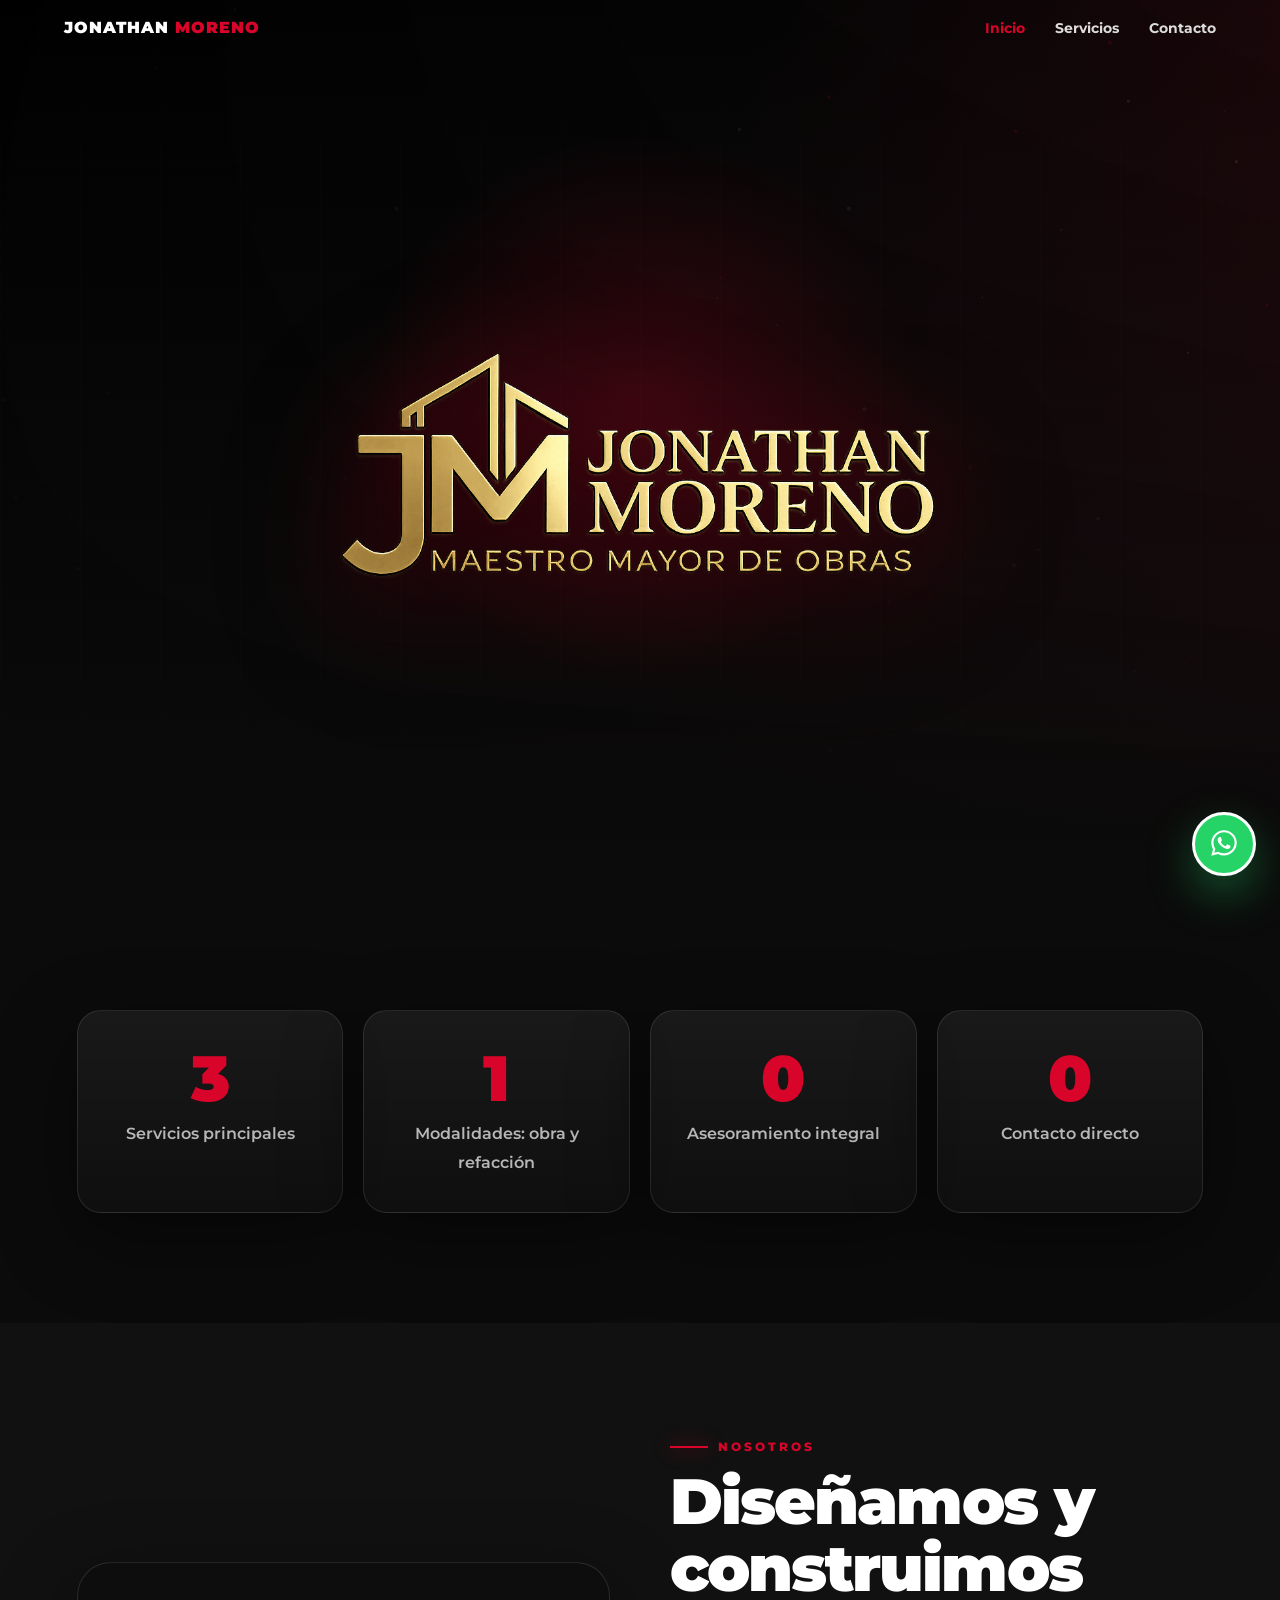
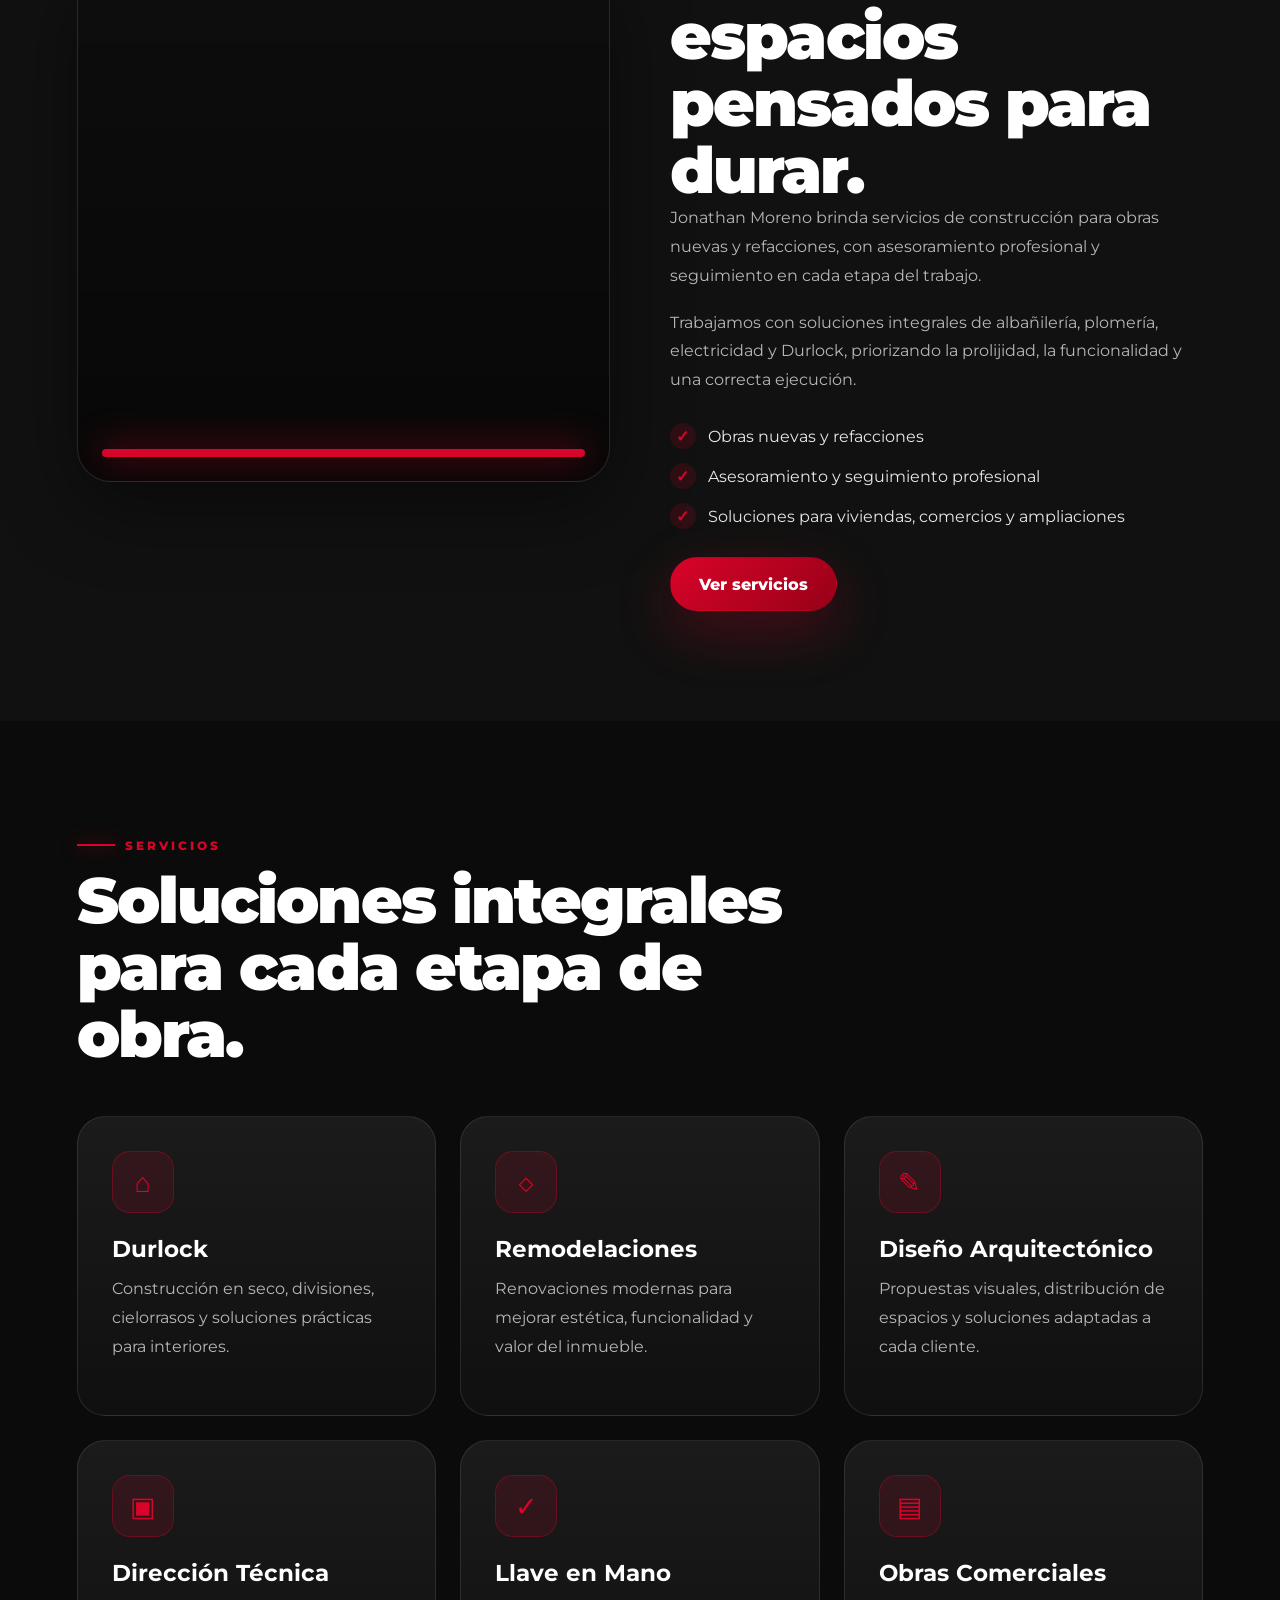
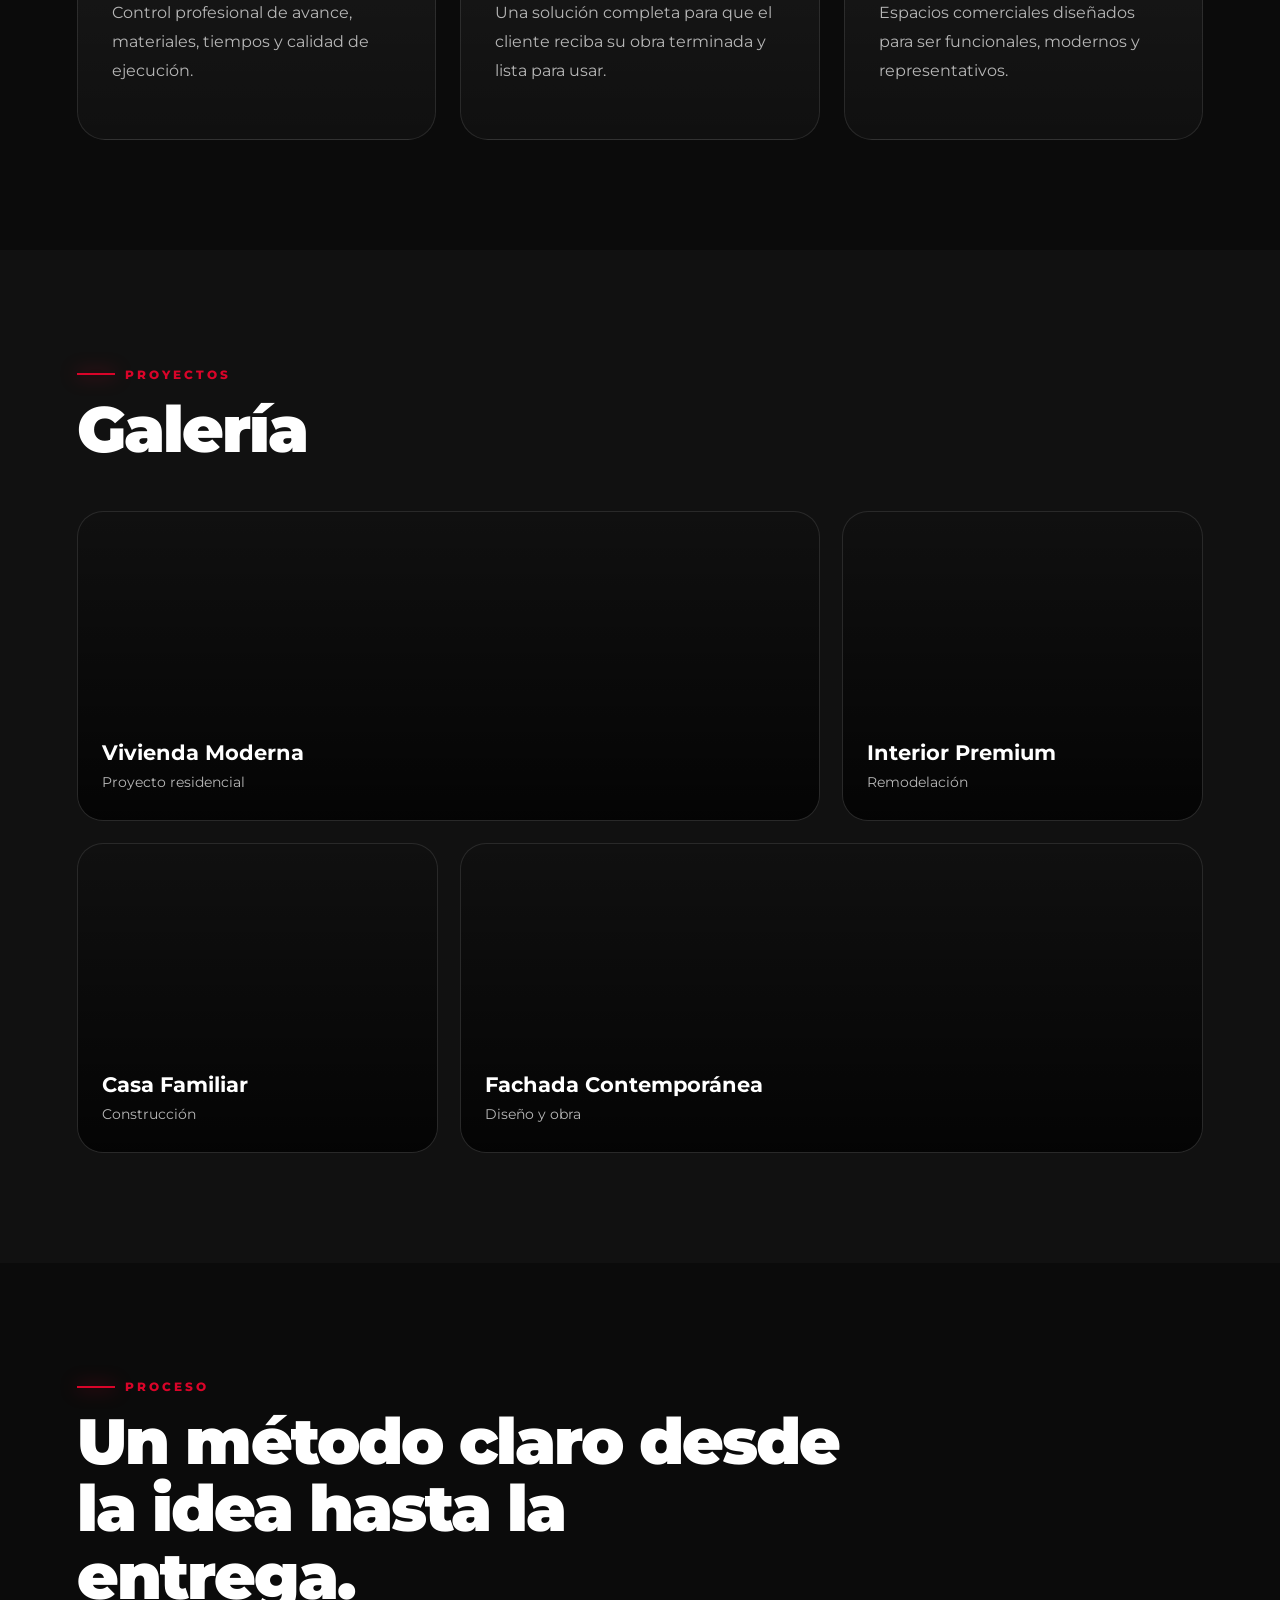
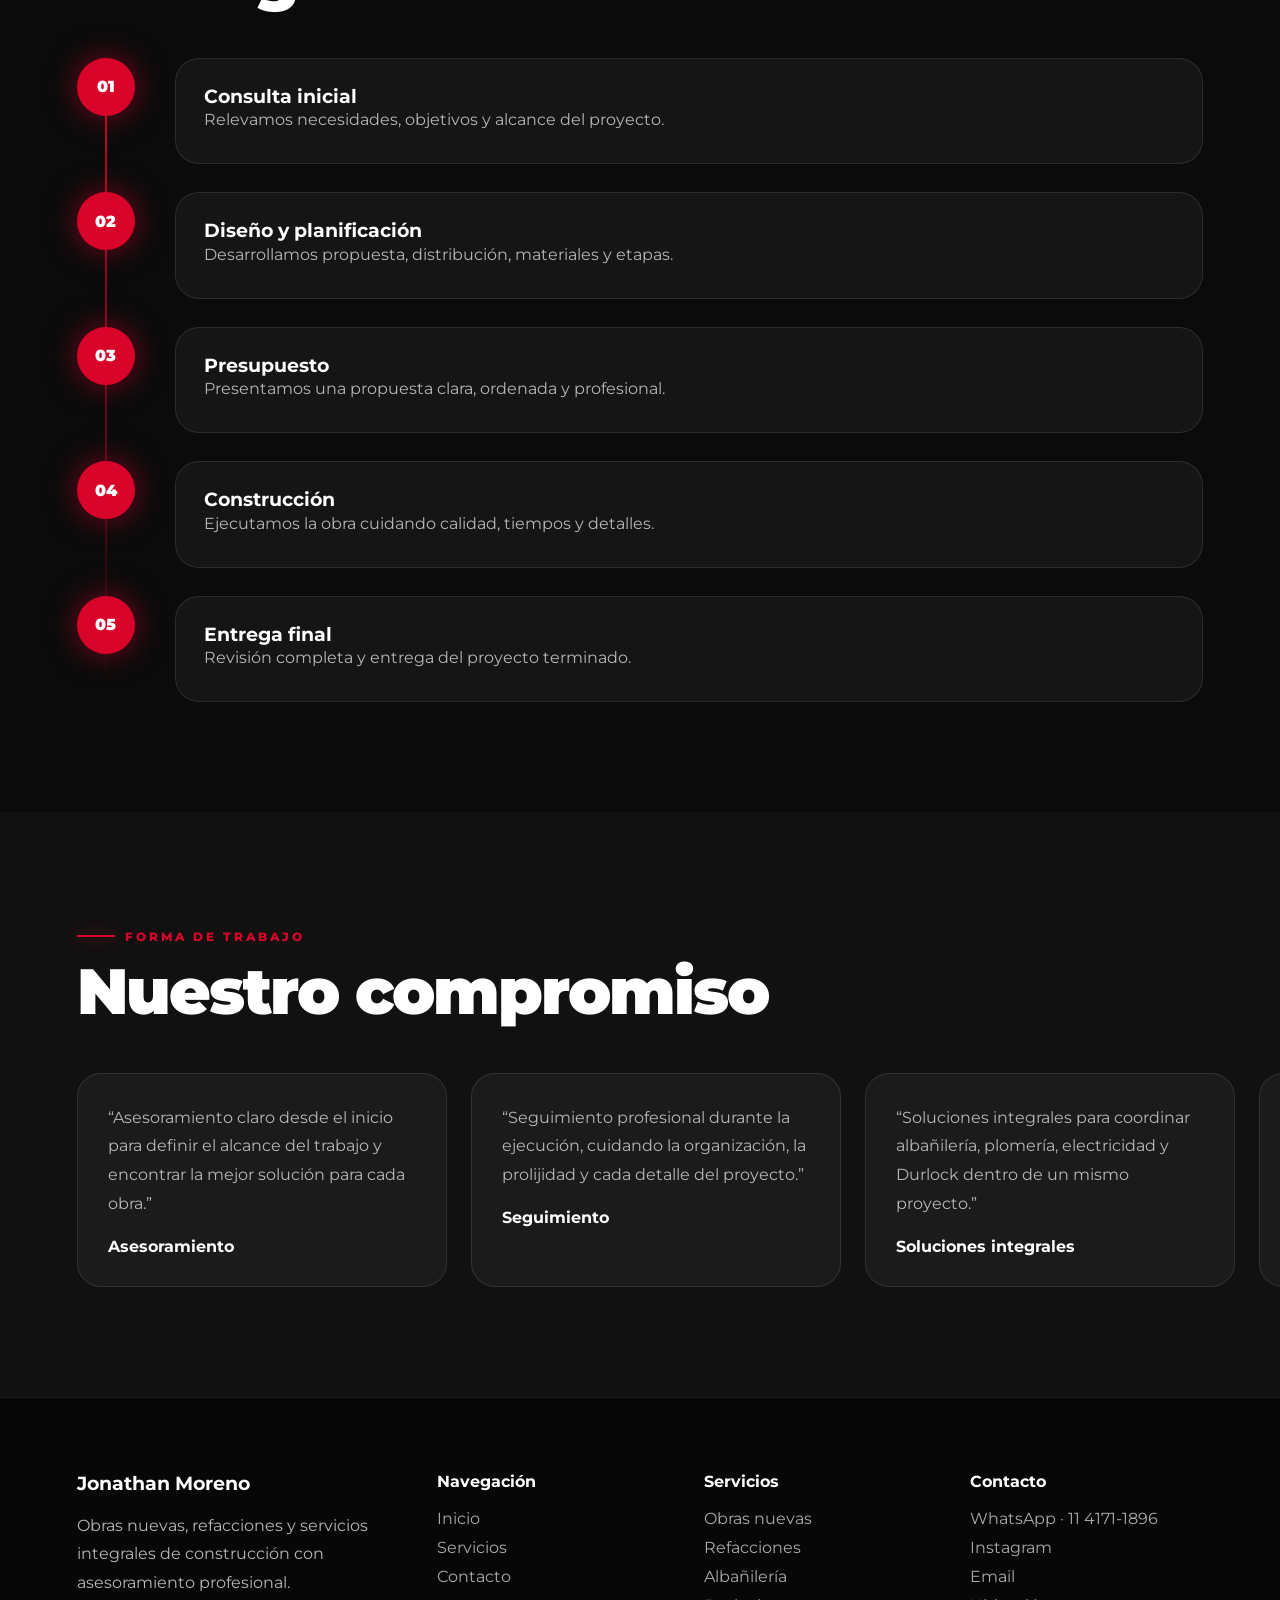
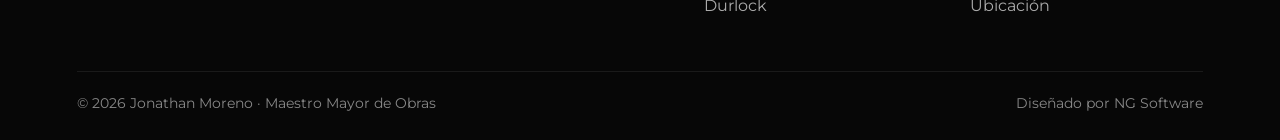
<file: index.html>
<!DOCTYPE html>
<html lang="es">
<head>
<title>Jonathan Moreno | Maestro Mayor de Obras</title>

<meta charset="UTF-8">
<meta name="viewport" content="width=device-width, initial-scale=1.0">
<link rel="stylesheet" href="assets/css/style.css">
<link rel="stylesheet" href="assets/css/animations.css">
<link rel="stylesheet" href="assets/css/responsive.css">

</head>
<body>

<div class="loader">
    <div class="loader-logo">Jonathan Moreno <span>Maestro Mayor de Obras</span></div>
</div>

<div id="particles-js"></div>

<header class="header">
    <div class="header-inner">
        <a href="index.html" class="brand">Jonathan <span>Moreno</span></a>

        <button class="menu-btn" aria-label="Abrir menú">☰</button>

        <nav class="nav">
            <a href="index.html" class="active">Inicio</a>
            <a href="servicios.html" class="">Servicios</a>
            <a href="contacto.html" class="">Contacto</a>
        </nav>
    </div>
</header>


<section class="hero" style="--hero-img:url('https://images.unsplash.com/photo-1504307651254-35680f356dfd?auto=format&fit=crop&w=1800&q=80')">
    <div class="hero-bg"></div>
    <div class="hero-lines"></div>

    <div class="hero-content">
        <div class="home-logo float-soft" data-animate>

            <img
                src="assets/img/logo.png"
                alt="Jonathan Moreno Maestro Mayor de Obras"
                class="hero-logo"
            >

        </div>
    </div>
</section>

<section class="section">
    <div class="container stats-grid">
        <div class="stat-card" data-animate>
            <h3><span class="counter" data-target="4" data-suffix="">0</span></h3>
            <p>Servicios principales</p>
        </div>
        <div class="stat-card" data-animate>
            <h3><span class="counter" data-target="2" data-suffix="">0</span></h3>
            <p>Modalidades: obra y refacción</p>
        </div>
        <div class="stat-card" data-animate>
            <h3><span class="counter" data-target="1" data-suffix="">0</span></h3>
            <p>Asesoramiento integral</p>
        </div>
        <div class="stat-card" data-animate>
            <h3><span class="counter" data-target="1" data-suffix="">0</span></h3>
            <p>Contacto directo</p>
        </div>
    </div>
</section>

<section class="section dark">
    <div class="container about-grid">
        <div class="image-frame" data-animate style="--img:url('https://images.unsplash.com/photo-1503387762-592deb58ef4e?auto=format&fit=crop&w=1200&q=80')"></div>
        <div class="about-content" data-animate>
            <span class="eyebrow">Nosotros</span>
            <h2>Diseñamos y construimos espacios pensados para durar.</h2>
            <p>Jonathan Moreno brinda servicios de construcción para obras nuevas y refacciones, con asesoramiento profesional y seguimiento en cada etapa del trabajo.</p>
            <p>Trabajamos con soluciones integrales de albañilería, plomería, electricidad y Durlock, priorizando la prolijidad, la funcionalidad y una correcta ejecución.</p>
            <ul class="feature-list">
                <li>Obras nuevas y refacciones</li>
                <li>Asesoramiento y seguimiento profesional</li>
                <li>Soluciones para viviendas, comercios y ampliaciones</li>
            </ul>
            <a class="btn btn-primary" href="servicios.html">Ver servicios</a>
        </div>
    </div>
</section>

<section class="section">
    <div class="container">
        <div class="section-title" data-animate>
            <span class="eyebrow">Servicios</span>
            <h2>Soluciones integrales para cada etapa de obra.</h2>
        </div>

        <div class="cards-grid">
            <article class="service-card" data-animate>
                <div class="icon">⌂</div>
                <h3>Durlock</h3>
                <p>Construcción en seco, divisiones, cielorrasos y soluciones prácticas para interiores.</p>
            </article>
            <article class="service-card" data-animate>
                <div class="icon">◇</div>
                <h3>Remodelaciones</h3>
                <p>Renovaciones modernas para mejorar estética, funcionalidad y valor del inmueble.</p>
            </article>
            <article class="service-card" data-animate>
                <div class="icon">✎</div>
                <h3>Diseño Arquitectónico</h3>
                <p>Propuestas visuales, distribución de espacios y soluciones adaptadas a cada cliente.</p>
            </article>
            <article class="service-card" data-animate>
                <div class="icon">▣</div>
                <h3>Dirección Técnica</h3>
                <p>Control profesional de avance, materiales, tiempos y calidad de ejecución.</p>
            </article>
            <article class="service-card" data-animate>
                <div class="icon">✓</div>
                <h3>Llave en Mano</h3>
                <p>Una solución completa para que el cliente reciba su obra terminada y lista para usar.</p>
            </article>
            <article class="service-card" data-animate>
                <div class="icon">▤</div>
                <h3>Obras Comerciales</h3>
                <p>Espacios comerciales diseñados para ser funcionales, modernos y representativos.</p>
            </article>
        </div>
    </div>
</section>

<section class="section dark">
    <div class="container">
        <div class="section-title" data-animate>
            <span class="eyebrow">Proyectos</span>
            <h2>Galería</h2>
        </div>

        <div class="projects-grid">
            <div class="project-item large" data-animate data-lightbox data-img="url('https://images.unsplash.com/photo-1600607687939-ce8a6c25118c?auto=format&fit=crop&w=1400&q=80')" style="--img:url('https://images.unsplash.com/photo-1600607687939-ce8a6c25118c?auto=format&fit=crop&w=1400&q=80')">
                <div class="project-info"><h3>Vivienda Moderna</h3><p>Proyecto residencial</p></div>
            </div>
            <div class="project-item" data-animate data-lightbox data-img="url('https://images.unsplash.com/photo-1600566753190-17f0baa2a6c3?auto=format&fit=crop&w=1200&q=80')" style="--img:url('https://images.unsplash.com/photo-1600566753190-17f0baa2a6c3?auto=format&fit=crop&w=1200&q=80')">
                <div class="project-info"><h3>Interior Premium</h3><p>Remodelación</p></div>
            </div>
            <div class="project-item" data-animate data-lightbox data-img="url('https://images.unsplash.com/photo-1600585154340-be6161a56a0c?auto=format&fit=crop&w=1200&q=80')" style="--img:url('https://images.unsplash.com/photo-1600585154340-be6161a56a0c?auto=format&fit=crop&w=1200&q=80')">
                <div class="project-info"><h3>Casa Familiar</h3><p>Construcción</p></div>
            </div>
            <div class="project-item large" data-animate data-lightbox data-img="url('https://images.unsplash.com/photo-1600047509807-ba8f99d2cdde?auto=format&fit=crop&w=1400&q=80')" style="--img:url('https://images.unsplash.com/photo-1600047509807-ba8f99d2cdde?auto=format&fit=crop&w=1400&q=80')">
                <div class="project-info"><h3>Fachada Contemporánea</h3><p>Diseño y obra</p></div>
            </div>
        </div>
    </div>
</section>

<section class="section">
    <div class="container">
        <div class="section-title" data-animate>
            <span class="eyebrow">Proceso</span>
            <h2>Un método claro desde la idea hasta la entrega.</h2>
        </div>

        <div class="timeline">
            <div class="timeline-item" data-animate><div class="timeline-num">01</div><div class="timeline-content"><h3>Consulta inicial</h3><p>Relevamos necesidades, objetivos y alcance del proyecto.</p></div></div>
            <div class="timeline-item" data-animate><div class="timeline-num">02</div><div class="timeline-content"><h3>Diseño y planificación</h3><p>Desarrollamos propuesta, distribución, materiales y etapas.</p></div></div>
            <div class="timeline-item" data-animate><div class="timeline-num">03</div><div class="timeline-content"><h3>Presupuesto</h3><p>Presentamos una propuesta clara, ordenada y profesional.</p></div></div>
            <div class="timeline-item" data-animate><div class="timeline-num">04</div><div class="timeline-content"><h3>Construcción</h3><p>Ejecutamos la obra cuidando calidad, tiempos y detalles.</p></div></div>
            <div class="timeline-item" data-animate><div class="timeline-num">05</div><div class="timeline-content"><h3>Entrega final</h3><p>Revisión completa y entrega del proyecto terminado.</p></div></div>
        </div>
    </div>
</section>

<section class="section dark testimonials">
    <div class="container">

        <div class="section-title" data-animate>
            <span class="eyebrow">Forma de trabajo</span>
            <h2>Nuestro compromiso</h2>
        </div>

        <div class="testimonial-track">

            <div class="testimonial">
                <p>
                    “Asesoramiento claro desde el inicio para definir el alcance del trabajo y encontrar la mejor solución para cada obra.”
                </p>
                <strong>Asesoramiento</strong>
            </div>

            <div class="testimonial">
                <p>
                    “Seguimiento profesional durante la ejecución, cuidando la organización, la prolijidad y cada detalle del proyecto.”
                </p>
                <strong>Seguimiento</strong>
            </div>

            <div class="testimonial">
                <p>
                    “Soluciones integrales para coordinar albañilería, plomería, electricidad y Durlock dentro de un mismo proyecto.”
                </p>
                <strong>Soluciones integrales</strong>
            </div>

            <div class="testimonial">
                <p>
                    “Trabajos pensados tanto para obras nuevas como para refacciones, ampliaciones y mejoras de espacios existentes.”
                </p>
                <strong>Obras y refacciones</strong>
            </div>

            <div class="testimonial">
                <p>
                    “Contacto directo para evaluar cada necesidad y preparar un presupuesto acorde al tipo y alcance del trabajo.”
                </p>
                <strong>Presupuestos</strong>
            </div>

        </div>

    </div>
</section>


<a class="whatsapp" href="https://wa.me/5491141711896" target="_blank" aria-label="WhatsApp">
    <svg viewBox="0 0 32 32">
        <path d="M16.04 3C9.44 3 4.08 8.34 4.08 14.91c0 2.1.55 4.15 1.6 5.96L4 27l6.29-1.65a11.9 11.9 0 0 0 5.75 1.47h.01c6.6 0 11.96-5.34 11.96-11.91C28.01 8.34 22.65 3 16.04 3zm0 21.82h-.01a9.9 9.9 0 0 1-5.05-1.38l-.36-.21-3.73.98.99-3.63-.24-.37a9.84 9.84 0 0 1-1.52-5.3c0-5.46 4.46-9.91 9.94-9.91 2.65 0 5.14 1.03 7.02 2.9a9.85 9.85 0 0 1 2.91 7.01c0 5.46-4.46 9.91-9.95 9.91zm5.45-7.42c-.3-.15-1.77-.87-2.05-.97-.27-.1-.47-.15-.67.15-.2.3-.77.97-.95 1.17-.17.2-.35.22-.65.07-.3-.15-1.25-.46-2.38-1.46-.88-.78-1.47-1.75-1.64-2.05-.17-.3-.02-.46.13-.61.13-.13.3-.35.45-.52.15-.17.2-.3.3-.5.1-.2.05-.37-.02-.52-.08-.15-.67-1.62-.92-2.22-.24-.58-.49-.5-.67-.51h-.57c-.2 0-.52.07-.8.37-.27.3-1.05 1.02-1.05 2.5s1.07 2.9 1.22 3.1c.15.2 2.1 3.2 5.08 4.48.71.31 1.26.49 1.69.63.71.23 1.36.2 1.87.12.57-.08 1.77-.72 2.02-1.42.25-.7.25-1.3.17-1.42-.07-.13-.27-.2-.57-.35z"/>
    </svg>
</a>


<footer class="footer">
    <div class="container footer-grid">
        <div>
            <h3>Jonathan Moreno</h3>
            <p>Obras nuevas, refacciones y servicios integrales de construcción con asesoramiento profesional.</p>
        </div>
        <div>
            <h4>Navegación</h4>
            <a href="index.html">Inicio</a>
            <a href="servicios.html">Servicios</a>
            <a href="contacto.html">Contacto</a>
        </div>
        <div>
            <h4>Servicios</h4>
            <a href="servicios.html">Obras nuevas</a>
            <a href="servicios.html">Refacciones</a>
            <a href="servicios.html">Albañilería</a>
            <a href="servicios.html">Durlock</a>
        </div>
        <div>
            <h4>Contacto</h4>
            <a href="https://wa.me/5491141711896" target="_blank">WhatsApp · 11 4171-1896</a>
            <a href="#">Instagram</a>
            <a href="#">Email</a>
            <a href="#">Ubicación</a>
        </div>
    </div>

    <div class="container footer-bottom">
        <span>© 2026 Jonathan Moreno · Maestro Mayor de Obras</span>
        <span>Diseñado por NG Software</span>
    </div>
</footer>

<div class="lightbox">
    <button class="lightbox-close">×</button>
    <button class="lightbox-prev">‹</button>
    <div class="lightbox-content"></div>
    <button class="lightbox-next">›</button>
</div>

<script src="assets/js/main.js"></script>

</body>
</html>
</file>
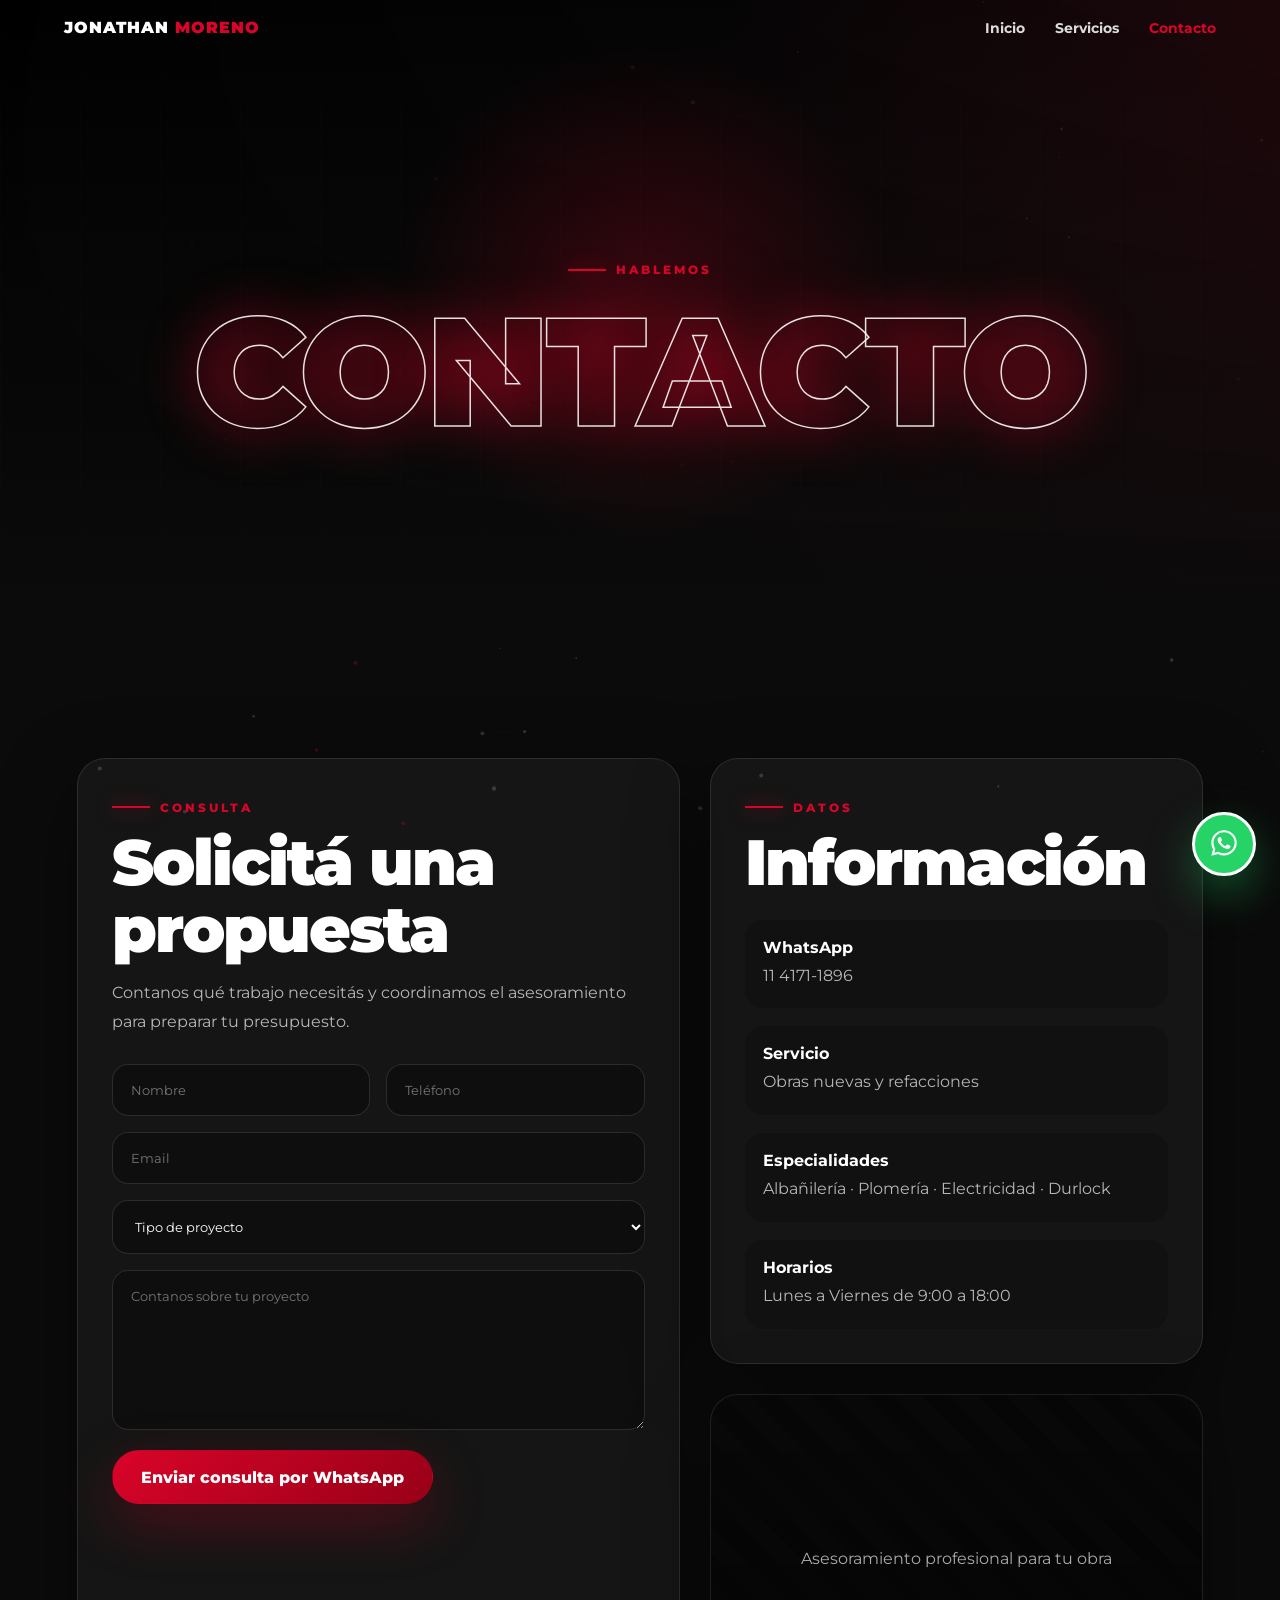
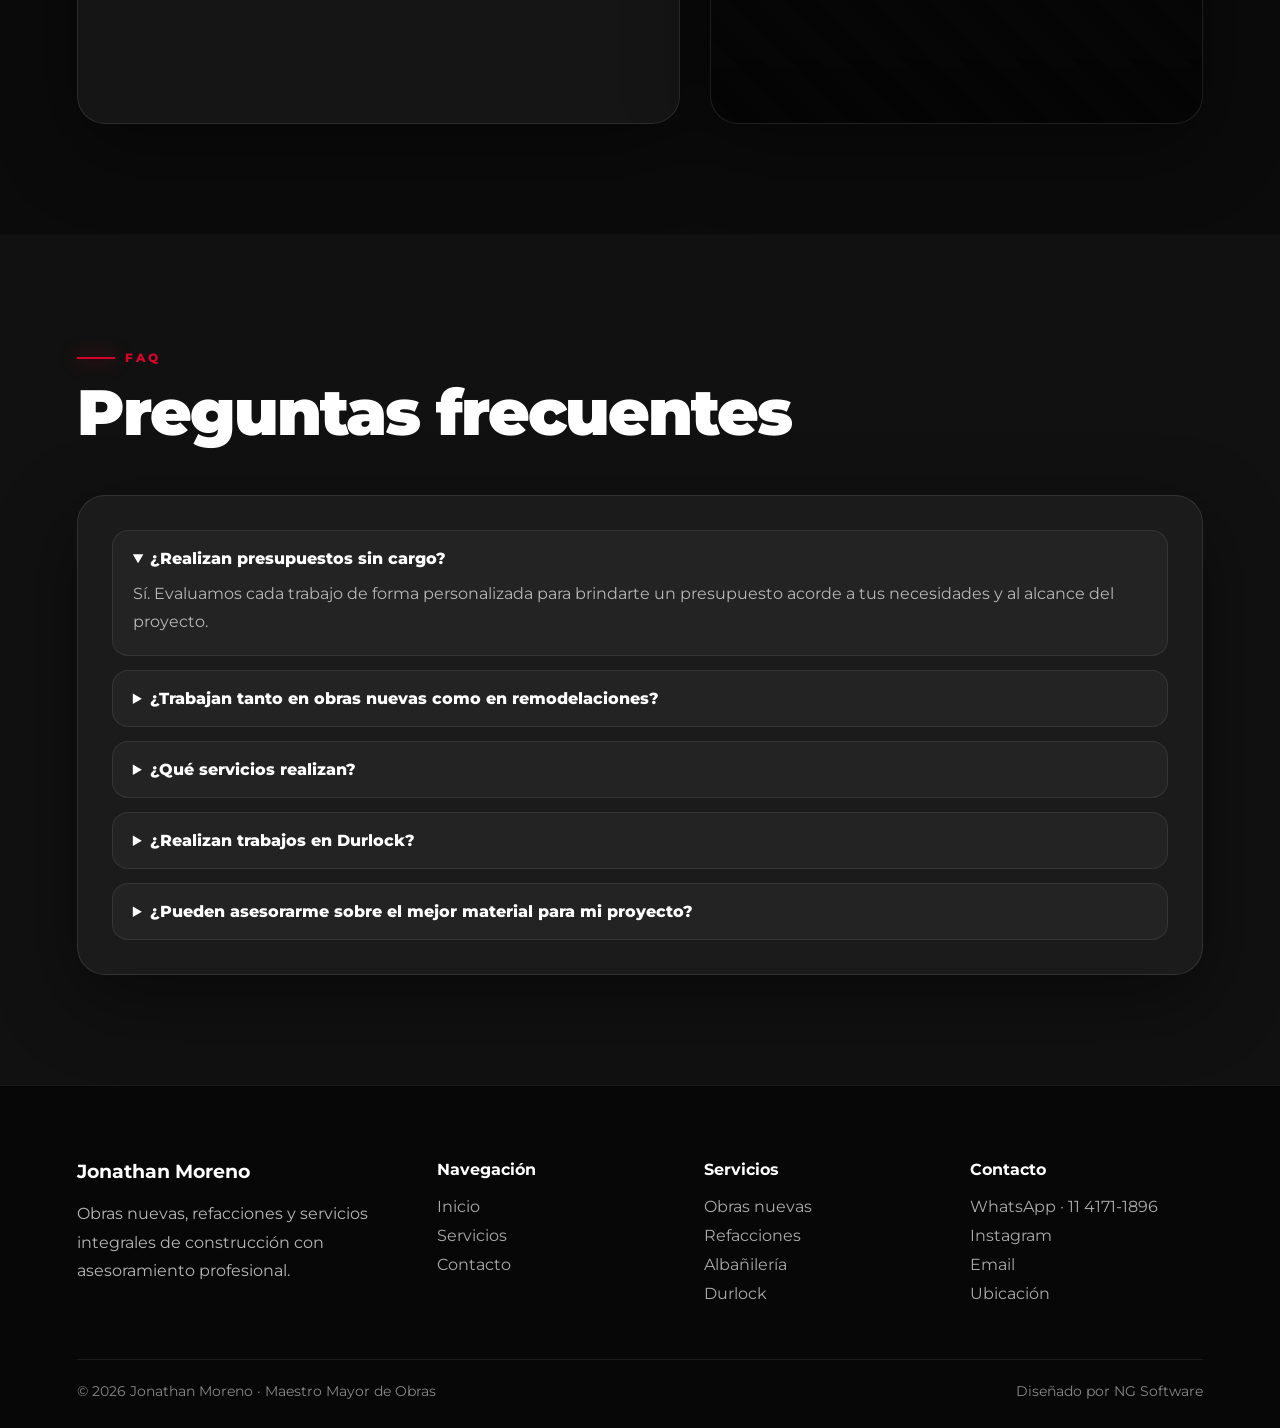
<file: contacto.html>
<!DOCTYPE html>
<html lang="es">
<head>
<title>Contacto | Jonathan Moreno</title>

<meta charset="UTF-8">
<meta name="viewport" content="width=device-width, initial-scale=1.0">
<link rel="stylesheet" href="assets/css/style.css">
<link rel="stylesheet" href="assets/css/animations.css">
<link rel="stylesheet" href="assets/css/responsive.css">

</head>
<body>

<div class="loader">
    <div class="loader-logo">Jonathan Moreno <span>Maestro Mayor de Obras</span></div>
</div>

<div id="particles-js"></div>

<header class="header">
    <div class="header-inner">
        <a href="index.html" class="brand">Jonathan <span>Moreno</span></a>

        <button class="menu-btn" aria-label="Abrir menú">☰</button>

        <nav class="nav">
            <a href="index.html" class="">Inicio</a>
            <a href="servicios.html" class="">Servicios</a>
            <a href="contacto.html" class="active">Contacto</a>
        </nav>
    </div>
</header>


<section class="hero hero-small" style="--hero-img:url('https://images.unsplash.com/photo-1454165804606-c3d57bc86b40?auto=format&fit=crop&w=1800&q=80')">
    <div class="hero-bg"></div>
    <div class="hero-lines"></div>
    <div class="hero-content" data-animate>
        <span class="eyebrow">Hablemos</span>
        <h1 class="page-title">Contacto</h1>
    </div>
</section>

<section class="section">
    <div class="container contact-grid">
        <div class="form-box" data-animate>
            <span class="eyebrow">Consulta</span>
            <h2>Solicitá una propuesta</h2>
            <p style="margin:16px 0 28px">Contanos qué trabajo necesitás y coordinamos el asesoramiento para preparar tu presupuesto.</p>

            <form class="form-grid">
                <div class="form-group">
                    <input type="text" placeholder="Nombre">
                </div>
                <div class="form-group">
                    <input type="text" placeholder="Teléfono">
                </div>
                <div class="form-group full">
                    <input type="email" placeholder="Email">
                </div>
                <div class="form-group full">
                    <select>
                        <option>Tipo de proyecto</option>
                        <option>Obra nueva</option>
                        <option>Refacción</option>
                        <option>Albañilería</option>
                        <option>Plomería</option>
                        <option>Electricidad</option>
                        <option>Durlock</option>
                    </select>
                </div>
                <div class="form-group full">
                    <textarea placeholder="Contanos sobre tu proyecto"></textarea>
                </div>
                <div class="form-group full">
                    <a class="btn btn-primary" href="https://wa.me/5491141711896?text=Hola%20Jonathan%2C%20quiero%20solicitar%20un%20presupuesto" target="_blank">Enviar consulta por WhatsApp</a>
                </div>
            </form>
        </div>

        <div>
            <div class="info-box" data-animate>
                <span class="eyebrow">Datos</span>
                <h2>Información</h2>
                <div class="info-list" style="margin-top:24px">
                    <div><strong>WhatsApp</strong><p>11 4171-1896</p></div>
                    <div><strong>Servicio</strong><p>Obras nuevas y refacciones</p></div>
                    <div><strong>Especialidades</strong><p>Albañilería · Plomería · Electricidad · Durlock</p></div>
                    <div><strong>Horarios</strong><p>Lunes a Viernes de 9:00 a 18:00</p></div>
                </div>
            </div>

            <div class="map-box" data-animate>
                Asesoramiento profesional para tu obra
            </div>
        </div>
    </div>
</section>

<section class="section dark">
    <div class="container">

        <div class="section-title" data-animate>
            <span class="eyebrow">FAQ</span>
            <h2>Preguntas frecuentes</h2>
        </div>

        <div class="faq-box faq" data-animate>

            <details open>
                <summary>¿Realizan presupuestos sin cargo?</summary>
                <p>
                    Sí. Evaluamos cada trabajo de forma personalizada para brindarte un presupuesto acorde a tus necesidades y al alcance del proyecto.
                </p>
            </details>

            <details>
                <summary>¿Trabajan tanto en obras nuevas como en remodelaciones?</summary>
                <p>
                    Sí. Realizamos trabajos en obras nuevas, ampliaciones, remodelaciones y refacciones, adaptándonos a cada tipo de proyecto.
                </p>
            </details>

            <details>
                <summary>¿Qué servicios realizan?</summary>
                <p>
                    Realizamos albañilería en general, plomería, electricidad y trabajos en Durlock, tanto para obras nuevas como para refacciones.
                </p>
            </details>

            <details>
                <summary>¿Realizan trabajos en Durlock?</summary>
                <p>
                    Sí. Realizamos divisiones, cielorrasos y distintas soluciones de construcción en seco con Durlock.
                </p>
            </details>

            <details>
                <summary>¿Pueden asesorarme sobre el mejor material para mi proyecto?</summary>
                <p>
                    Por supuesto. Analizamos cada caso y recomendamos los materiales y terminaciones más adecuados según el uso, el presupuesto y el resultado buscado.
                </p>
            </details>

        </div>

    </div>
</section>


<a class="whatsapp" href="https://wa.me/5491141711896" target="_blank" aria-label="WhatsApp">
    <svg viewBox="0 0 32 32">
        <path d="M16.04 3C9.44 3 4.08 8.34 4.08 14.91c0 2.1.55 4.15 1.6 5.96L4 27l6.29-1.65a11.9 11.9 0 0 0 5.75 1.47h.01c6.6 0 11.96-5.34 11.96-11.91C28.01 8.34 22.65 3 16.04 3zm0 21.82h-.01a9.9 9.9 0 0 1-5.05-1.38l-.36-.21-3.73.98.99-3.63-.24-.37a9.84 9.84 0 0 1-1.52-5.3c0-5.46 4.46-9.91 9.94-9.91 2.65 0 5.14 1.03 7.02 2.9a9.85 9.85 0 0 1 2.91 7.01c0 5.46-4.46 9.91-9.95 9.91zm5.45-7.42c-.3-.15-1.77-.87-2.05-.97-.27-.1-.47-.15-.67.15-.2.3-.77.97-.95 1.17-.17.2-.35.22-.65.07-.3-.15-1.25-.46-2.38-1.46-.88-.78-1.47-1.75-1.64-2.05-.17-.3-.02-.46.13-.61.13-.13.3-.35.45-.52.15-.17.2-.3.3-.5.1-.2.05-.37-.02-.52-.08-.15-.67-1.62-.92-2.22-.24-.58-.49-.5-.67-.51h-.57c-.2 0-.52.07-.8.37-.27.3-1.05 1.02-1.05 2.5s1.07 2.9 1.22 3.1c.15.2 2.1 3.2 5.08 4.48.71.31 1.26.49 1.69.63.71.23 1.36.2 1.87.12.57-.08 1.77-.72 2.02-1.42.25-.7.25-1.3.17-1.42-.07-.13-.27-.2-.57-.35z"/>
    </svg>
</a>


<footer class="footer">
    <div class="container footer-grid">
        <div>
            <h3>Jonathan Moreno</h3>
            <p>Obras nuevas, refacciones y servicios integrales de construcción con asesoramiento profesional.</p>
        </div>
        <div>
            <h4>Navegación</h4>
            <a href="index.html">Inicio</a>
            <a href="servicios.html">Servicios</a>
            <a href="contacto.html">Contacto</a>
        </div>
        <div>
            <h4>Servicios</h4>
            <a href="servicios.html">Obras nuevas</a>
            <a href="servicios.html">Refacciones</a>
            <a href="servicios.html">Albañilería</a>
            <a href="servicios.html">Durlock</a>
        </div>
        <div>
            <h4>Contacto</h4>
            <a href="https://wa.me/5491141711896" target="_blank">WhatsApp · 11 4171-1896</a>
            <a href="#">Instagram</a>
            <a href="#">Email</a>
            <a href="#">Ubicación</a>
        </div>
    </div>

    <div class="container footer-bottom">
        <span>© 2026 Jonathan Moreno · Maestro Mayor de Obras</span>
        <span>Diseñado por NG Software</span>
    </div>
</footer>

<div class="lightbox">
    <button class="lightbox-close">×</button>
    <button class="lightbox-prev">‹</button>
    <div class="lightbox-content"></div>
    <button class="lightbox-next">›</button>
</div>

<script src="assets/js/main.js"></script>

</body>
</html>
</file>
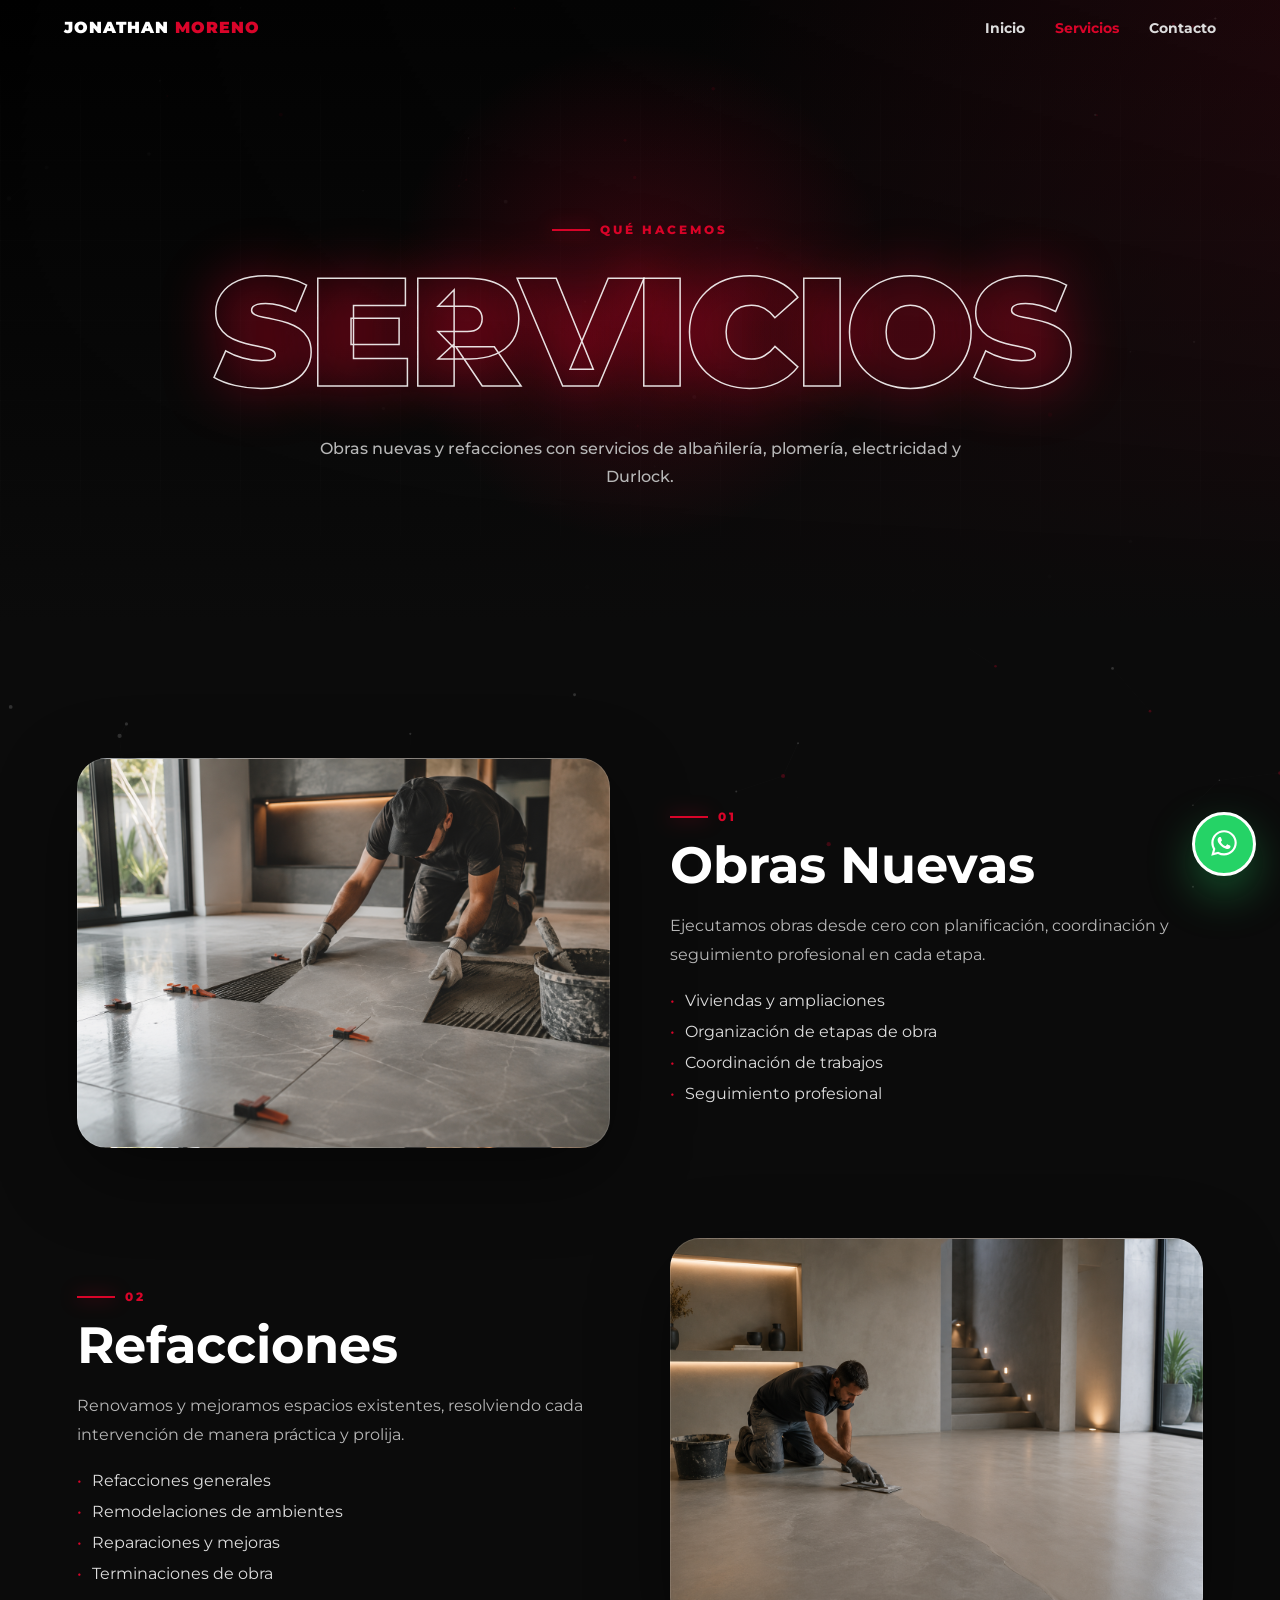
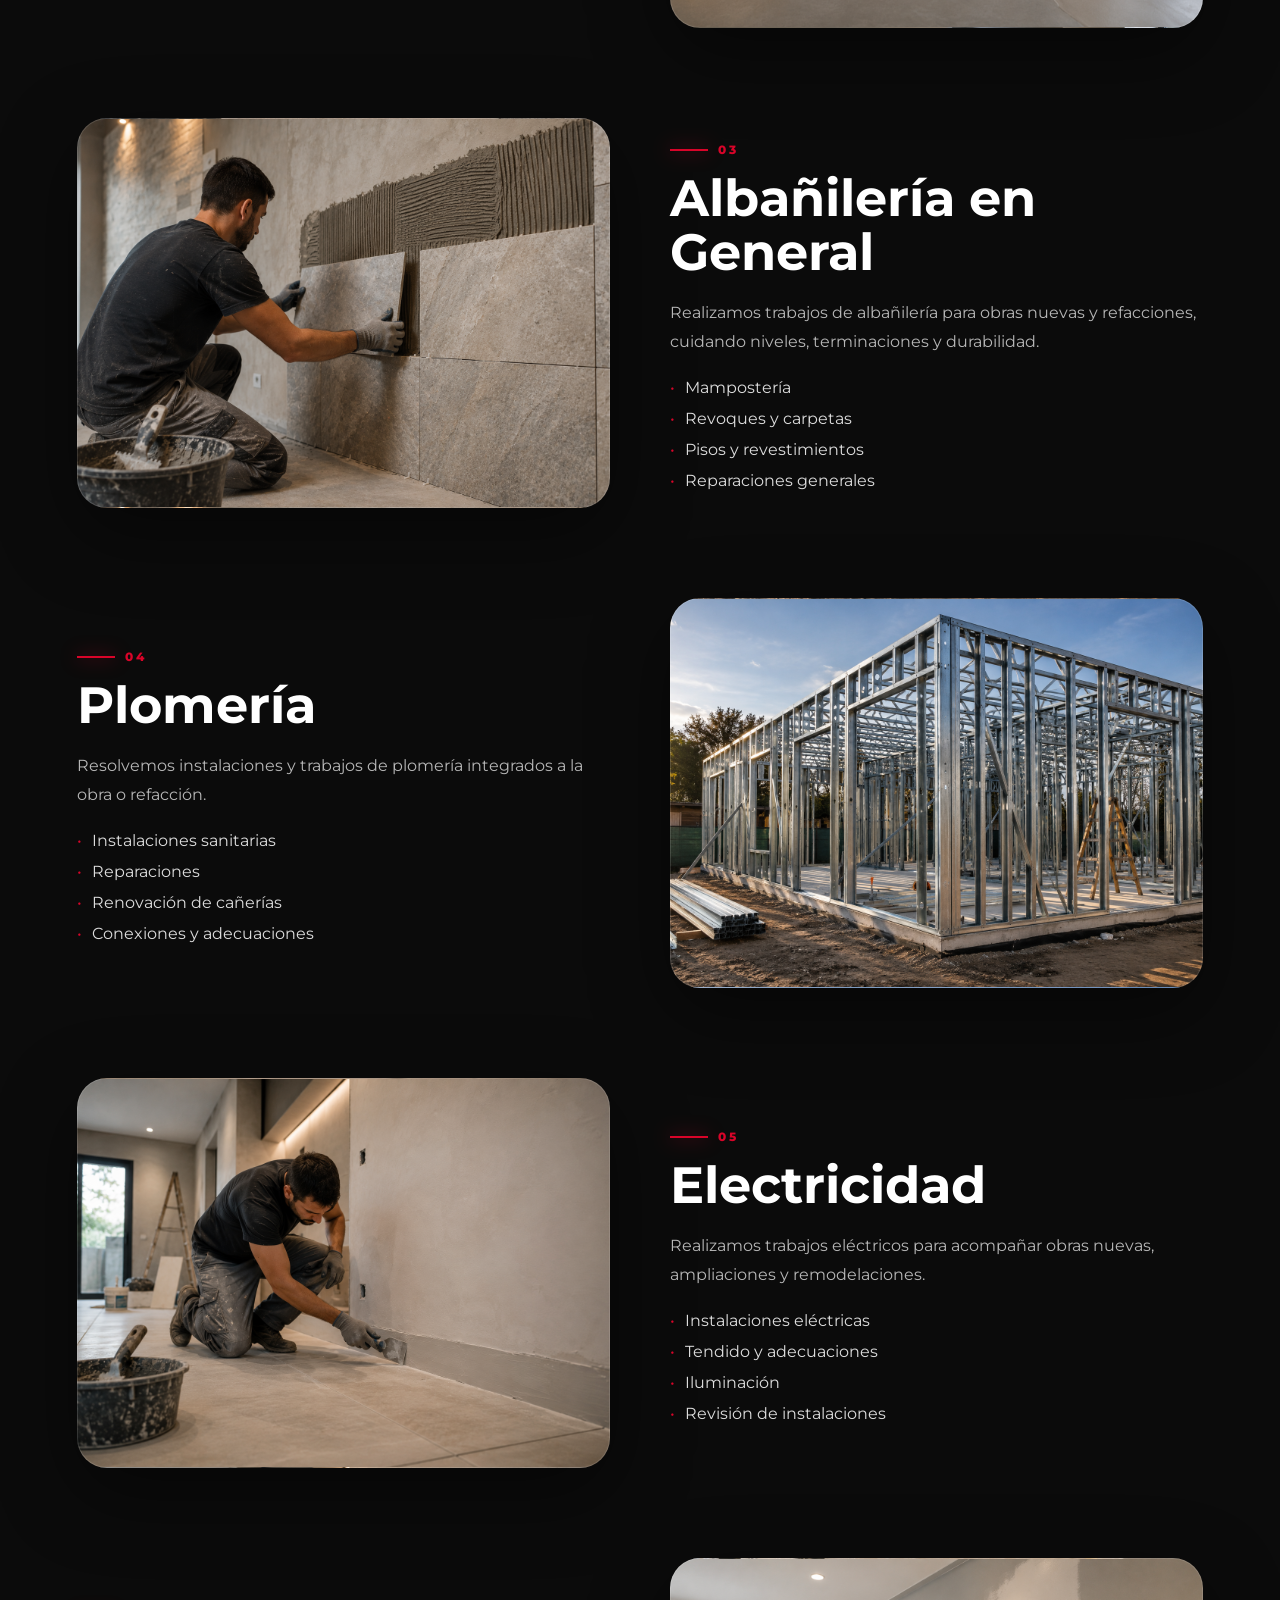
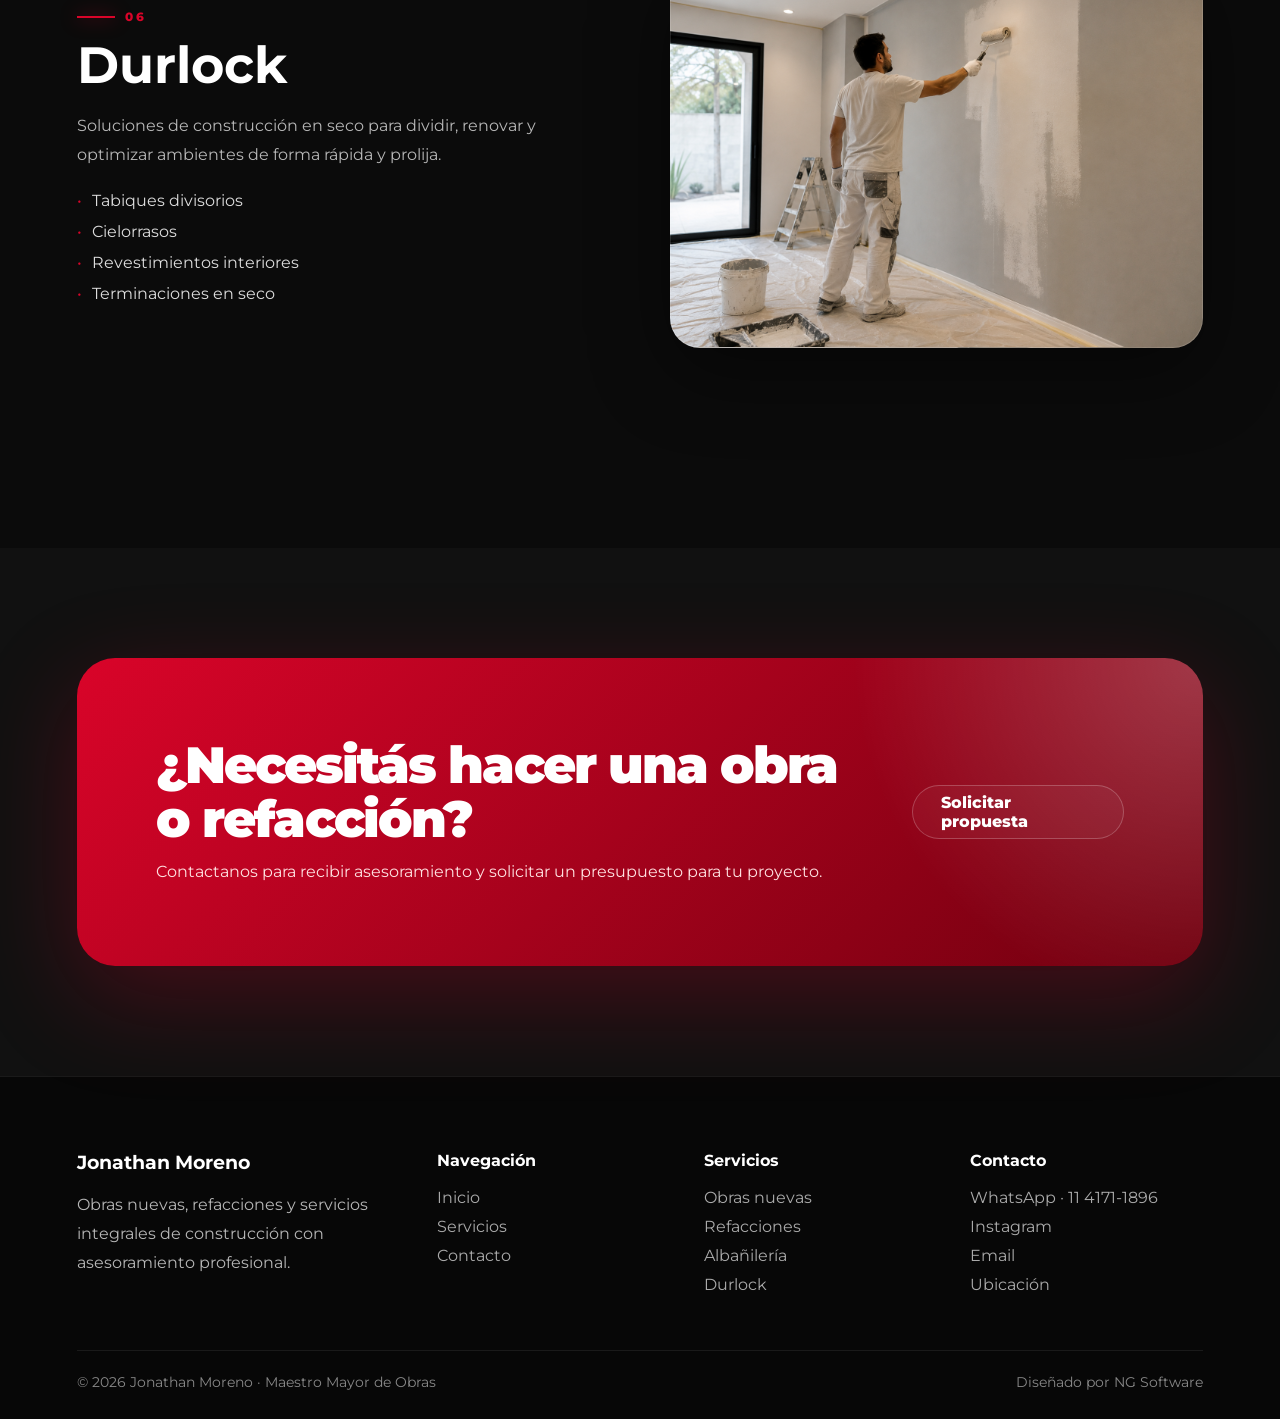
<file: servicios.html>
<!DOCTYPE html>
<html lang="es">
<head>
<title>Servicios | Jonathan Moreno</title>

<meta charset="UTF-8">
<meta name="viewport" content="width=device-width, initial-scale=1.0">
<link rel="stylesheet" href="assets/css/style.css">
<link rel="stylesheet" href="assets/css/animations.css">
<link rel="stylesheet" href="assets/css/responsive.css">

</head>
<body>

<div class="loader">
    <div class="loader-logo">Jonathan Moreno <span>Maestro Mayor de Obras</span></div>
</div>

<div id="particles-js"></div>

<header class="header">
    <div class="header-inner">
        <a href="index.html" class="brand">Jonathan <span>Moreno</span></a>

        <button class="menu-btn" aria-label="Abrir menú">☰</button>

        <nav class="nav">
            <a href="index.html" class="">Inicio</a>
            <a href="servicios.html" class="active">Servicios</a>
            <a href="contacto.html" class="">Contacto</a>
        </nav>
    </div>
</header>


<section class="hero hero-small" style="--hero-img:url('https://images.unsplash.com/photo-1541888946425-d81bb19240f5?auto=format&fit=crop&w=1800&q=80')">
    <div class="hero-bg"></div>
    <div class="hero-lines"></div>
    <div class="hero-content" data-animate>
        <span class="eyebrow">Qué hacemos</span>
        <h1 class="page-title">Servicios</h1>
        <p class="page-subtitle">Obras nuevas y refacciones con servicios de albañilería, plomería, electricidad y Durlock.</p>
    </div>
</section>

<section class="section">
    <div class="container">

        <div class="service-detail" data-animate>
            <div class="service-image" style="background-image:url('assets/img/servicios/pisos.png')"></div>
            <div class="service-text">
                <span class="eyebrow">01</span>
                <h3>Obras Nuevas</h3>
                <p>Ejecutamos obras desde cero con planificación, coordinación y seguimiento profesional en cada etapa.</p>
                <ul>
                    <li>Viviendas y ampliaciones</li>
                    <li>Organización de etapas de obra</li>
                    <li>Coordinación de trabajos</li>
                    <li>Seguimiento profesional</li>
                </ul>
            </div>
        </div>

        <div class="service-detail" data-animate>
            <div class="service-image" style="background-image:url('assets/img/servicios/microcemento.png')"></div>
            <div class="service-text">
                <span class="eyebrow">02</span>
                <h3>Refacciones</h3>
                <p>Renovamos y mejoramos espacios existentes, resolviendo cada intervención de manera práctica y prolija.</p>
                <ul>
                    <li>Refacciones generales</li>
                    <li>Remodelaciones de ambientes</li>
                    <li>Reparaciones y mejoras</li>
                    <li>Terminaciones de obra</li>
                </ul>
            </div>
        </div>

        <div class="service-detail" data-animate>
            <div class="service-image" style="background-image:url('assets/img/servicios/revestimientos.png')"></div>
            <div class="service-text">
                <span class="eyebrow">03</span>
                <h3>Albañilería en General</h3>
                <p>Realizamos trabajos de albañilería para obras nuevas y refacciones, cuidando niveles, terminaciones y durabilidad.</p>
                <ul>
                    <li>Mampostería</li>
                    <li>Revoques y carpetas</li>
                    <li>Pisos y revestimientos</li>
                    <li>Reparaciones generales</li>
                </ul>
            </div>
        </div>

        <div class="service-detail" data-animate>
            <div class="service-image" style="background-image:url('assets/img/servicios/steelframe.png')"></div>
            <div class="service-text">
                <span class="eyebrow">04</span>
                <h3>Plomería</h3>
                <p>Resolvemos instalaciones y trabajos de plomería integrados a la obra o refacción.</p>
                <ul>
                    <li>Instalaciones sanitarias</li>
                    <li>Reparaciones</li>
                    <li>Renovación de cañerías</li>
                    <li>Conexiones y adecuaciones</li>
                </ul>
            </div>
        </div>

        <div class="service-detail" data-animate>
            <div class="service-image" style="background-image:url('assets/img/servicios/terminaciones.png')"></div>
            <div class="service-text">
                <span class="eyebrow">05</span>
                <h3>Electricidad</h3>
                <p>Realizamos trabajos eléctricos para acompañar obras nuevas, ampliaciones y remodelaciones.</p>
                <ul>
                    <li>Instalaciones eléctricas</li>
                    <li>Tendido y adecuaciones</li>
                    <li>Iluminación</li>
                    <li>Revisión de instalaciones</li>
                </ul>
            </div>
        </div>

        <div class="service-detail" data-animate>
            <div class="service-image" style="background-image:url('assets/img/servicios/pintura.png')"></div>
            <div class="service-text">
                <span class="eyebrow">06</span>
                <h3>Durlock</h3>
                <p>Soluciones de construcción en seco para dividir, renovar y optimizar ambientes de forma rápida y prolija.</p>
                <ul>
                    <li>Tabiques divisorios</li>
                    <li>Cielorrasos</li>
                    <li>Revestimientos interiores</li>
                    <li>Terminaciones en seco</li>
                </ul>
            </div>
        </div>

    </div>
</section>

<section class="section dark">
    <div class="container">
        <div class="cta" data-animate>
            <div>
                <h2>¿Necesitás hacer una obra o refacción?</h2>
                <p>Contactanos para recibir asesoramiento y solicitar un presupuesto para tu proyecto.</p>
            </div>
            <a href="contacto.html" class="btn btn-outline">Solicitar propuesta</a>
        </div>
    </div>
</section>


<a class="whatsapp" href="https://wa.me/5491141711896" target="_blank" aria-label="WhatsApp">
    <svg viewBox="0 0 32 32">
        <path d="M16.04 3C9.44 3 4.08 8.34 4.08 14.91c0 2.1.55 4.15 1.6 5.96L4 27l6.29-1.65a11.9 11.9 0 0 0 5.75 1.47h.01c6.6 0 11.96-5.34 11.96-11.91C28.01 8.34 22.65 3 16.04 3zm0 21.82h-.01a9.9 9.9 0 0 1-5.05-1.38l-.36-.21-3.73.98.99-3.63-.24-.37a9.84 9.84 0 0 1-1.52-5.3c0-5.46 4.46-9.91 9.94-9.91 2.65 0 5.14 1.03 7.02 2.9a9.85 9.85 0 0 1 2.91 7.01c0 5.46-4.46 9.91-9.95 9.91zm5.45-7.42c-.3-.15-1.77-.87-2.05-.97-.27-.1-.47-.15-.67.15-.2.3-.77.97-.95 1.17-.17.2-.35.22-.65.07-.3-.15-1.25-.46-2.38-1.46-.88-.78-1.47-1.75-1.64-2.05-.17-.3-.02-.46.13-.61.13-.13.3-.35.45-.52.15-.17.2-.3.3-.5.1-.2.05-.37-.02-.52-.08-.15-.67-1.62-.92-2.22-.24-.58-.49-.5-.67-.51h-.57c-.2 0-.52.07-.8.37-.27.3-1.05 1.02-1.05 2.5s1.07 2.9 1.22 3.1c.15.2 2.1 3.2 5.08 4.48.71.31 1.26.49 1.69.63.71.23 1.36.2 1.87.12.57-.08 1.77-.72 2.02-1.42.25-.7.25-1.3.17-1.42-.07-.13-.27-.2-.57-.35z"/>
    </svg>
</a>


<footer class="footer">
    <div class="container footer-grid">
        <div>
            <h3>Jonathan Moreno</h3>
            <p>Obras nuevas, refacciones y servicios integrales de construcción con asesoramiento profesional.</p>
        </div>
        <div>
            <h4>Navegación</h4>
            <a href="index.html">Inicio</a>
            <a href="servicios.html">Servicios</a>
            <a href="contacto.html">Contacto</a>
        </div>
        <div>
            <h4>Servicios</h4>
            <a href="servicios.html">Obras nuevas</a>
            <a href="servicios.html">Refacciones</a>
            <a href="servicios.html">Albañilería</a>
            <a href="servicios.html">Durlock</a>
        </div>
        <div>
            <h4>Contacto</h4>
            <a href="https://wa.me/5491141711896" target="_blank">WhatsApp · 11 4171-1896</a>
            <a href="#">Instagram</a>
            <a href="#">Email</a>
            <a href="#">Ubicación</a>
        </div>
    </div>

    <div class="container footer-bottom">
        <span>© 2026 Jonathan Moreno · Maestro Mayor de Obras</span>
        <span>Diseñado por NG Software</span>
    </div>
</footer>

<div class="lightbox">
    <button class="lightbox-close">×</button>
    <button class="lightbox-prev">‹</button>
    <div class="lightbox-content"></div>
    <button class="lightbox-next">›</button>
</div>

<script src="assets/js/main.js"></script>

</body>
</html>
</file>
<file: assets/css/style.css>
@import url('https://fonts.googleapis.com/css2?family=Montserrat:wght@300;400;500;600;700;800;900&display=swap');

:root{
    --red:#D90429;
    --red-dark:#980018;
    --black:#0B0B0B;
    --dark:#111111;
    --dark-2:#171717;
    --gray:#232323;
    --soft:#b7b7b7;
    --white:#FFFFFF;
    --glass:rgba(12,12,12,.58);
    --border:rgba(255,255,255,.10);
    --shadow:0 24px 80px rgba(0,0,0,.45);
}

*{
    margin:0;
    padding:0;
    box-sizing:border-box;
}

html{
    scroll-behavior:smooth;
}

body{
    font-family:'Montserrat',sans-serif;
    background:var(--black);
    color:var(--white);
    overflow-x:hidden;
}

body.no-scroll{
    overflow:hidden;
}

img{
    max-width:100%;
    display:block;
}

a{
    color:inherit;
    text-decoration:none;
}

.container{
    width:min(1180px,88%);
    margin:auto;
}

.section{
    position:relative;
    padding:110px 0;
}

.section.dark{
    background:var(--dark);
}

.section-title{
    max-width:780px;
    margin-bottom:48px;
}

.eyebrow{
    display:inline-flex;
    gap:10px;
    align-items:center;
    color:var(--red);
    text-transform:uppercase;
    letter-spacing:3px;
    font-weight:800;
    font-size:.78rem;
    margin-bottom:14px;
}

.eyebrow::before{
    content:"";
    width:38px;
    height:2px;
    background:var(--red);
    box-shadow:0 0 18px rgba(217,4,41,.8);
}

h1,h2,h3,h4{
    line-height:1.05;
}

h2{
    font-size:clamp(2.1rem,5vw,4.5rem);
    font-weight:900;
    letter-spacing:-2px;
}

p{
    color:var(--soft);
    line-height:1.8;
}

.btn{
    display:inline-flex;
    align-items:center;
    justify-content:center;
    gap:10px;
    min-height:54px;
    padding:0 28px;
    border-radius:999px;
    font-weight:800;
    border:1px solid transparent;
    transition:.35s ease;
    cursor:pointer;
}

.btn-primary{
    background:linear-gradient(135deg,var(--red),var(--red-dark));
    box-shadow:0 20px 55px rgba(217,4,41,.28);
}

.btn-primary:hover{
    transform:translateY(-4px);
    box-shadow:0 28px 70px rgba(217,4,41,.42);
}

.btn-outline{
    border-color:rgba(255,255,255,.22);
    background:rgba(255,255,255,.04);
}

.btn-outline:hover{
    border-color:var(--red);
    color:#fff;
    transform:translateY(-4px);
}

/* LOADER */
.loader{
    position:fixed;
    inset:0;
    z-index:10000;
    display:flex;
    align-items:center;
    justify-content:center;
    background:#050505;
    transition:opacity .7s ease,visibility .7s ease;
}

.loader.hide{
    opacity:0;
    visibility:hidden;
}

.loader-logo{
    position:relative;
    text-align:center;
    font-size:clamp(2rem,6vw,5rem);
    font-weight:900;
    letter-spacing:4px;
    text-transform:uppercase;
    animation:loaderPulse 1.2s ease infinite alternate;
}

.loader-logo span{
    display:block;
    margin-top:10px;
    font-size:.85rem;
    letter-spacing:7px;
    color:var(--red);
}

@keyframes loaderPulse{
    from{filter:drop-shadow(0 0 5px rgba(217,4,41,.3));transform:scale(.98)}
    to{filter:drop-shadow(0 0 28px rgba(217,4,41,.9));transform:scale(1)}
}

/* PARTICLES */
#particles-js{
    position:fixed;
    inset:0;
    z-index:-1;
    opacity:.35;
}

/* HEADER */
.header{
    position:fixed;
    top:0;
    left:0;
    width:100%;
    z-index:999;
    padding:18px 0;
    transition:.35s ease;
}

.header.scrolled{
    background:rgba(6,6,6,.84);
    backdrop-filter:blur(20px);
    box-shadow:0 18px 45px rgba(0,0,0,.35);
    border-bottom:1px solid rgba(255,255,255,.08);
}

.header-inner{
    width:min(1240px,90%);
    margin:auto;
    display:flex;
    justify-content:space-between;
    align-items:center;
}

.brand{
    font-weight:900;
    letter-spacing:1px;
    text-transform:uppercase;
}

.brand span{
    color:var(--red);
}

.nav{
    display:flex;
    align-items:center;
    gap:30px;
}

.nav a{
    font-size:.86rem;
    font-weight:700;
    color:#ddd;
    transition:.25s;
}

.nav a:hover,
.nav a.active{
    color:var(--red);
}

.menu-btn{
    display:none;
    width:46px;
    height:46px;
    border-radius:50%;
    border:1px solid rgba(255,255,255,.18);
    background:rgba(255,255,255,.05);
    color:#fff;
    font-size:1.5rem;
}

/* HERO */
.hero{
    min-height:100vh;
    position:relative;
    display:flex;
    align-items:center;
    justify-content:center;
    overflow:hidden;
    isolation:isolate;
}

.hero.hero-small{
    min-height:72vh;
}

.hero-bg{
    position:absolute;
    inset:0;

    background:
        linear-gradient(
            115deg,
            rgba(0,0,0,.92) 0%,
            rgba(0,0,0,.48) 45%,
            rgba(217,4,41,.18) 100%
        ),
        var(--hero-img);

    background-size:cover;
    background-position:center;

    animation:heroZoom 18s ease-in-out infinite alternate;

    z-index:-3;
}

.hero-bg::after{
    content:"";
    position:absolute;
    inset:0;

    background:
        radial-gradient(
            circle at 50% 45%,
            rgba(217,4,41,.22),
            transparent 34%
        ),
        linear-gradient(
            to bottom,
            rgba(0,0,0,.15),
            #0b0b0b 96%
        );
}

.hero-lines{
    position:absolute;
    inset:0;

    background:
        linear-gradient(
            90deg,
            rgba(255,255,255,.05) 1px,
            transparent 1px
        ),
        linear-gradient(
            rgba(255,255,255,.04) 1px,
            transparent 1px
        );

    background-size:80px 80px;

    mask-image:linear-gradient(
        to bottom,
        transparent,
        black 20%,
        black 70%,
        transparent
    );

    opacity:.28;

    z-index:-2;
}

@keyframes heroZoom{
    from{
        transform:scale(1.03);
    }
    to{
        transform:scale(1.13);
    }
}

/* SERVICIOS Y CONTACTO */
.hero-content{
    width:min(1000px,88%);
    margin:auto;
    text-align:center;
    padding-top:60px;
}

/* HOME */
.hero-home-content{
    width:100%;
    max-width:1400px;

    margin:auto;

    display:flex;
    justify-content:center;
    align-items:center;

    text-align:center;

    padding-top:0;
    padding-left:20px;
    padding-right:20px;
}

.home-logo{
    display:flex;
    justify-content:center;
    align-items:center;

    width:100%;
    min-height:340px;

    margin:0 auto;
    padding:0;

    background:transparent;
    border:none;
    box-shadow:none;
    backdrop-filter:none;

    position:relative;
}

.hero-logo{
    display:block;

    width:100%;
    max-width:620px;
    height:auto;

    object-fit:contain;

    position:relative;
    z-index:2;

    filter:
        drop-shadow(0 25px 60px rgba(0,0,0,.95))
        drop-shadow(0 0 45px rgba(217,4,41,.35));

    animation:logoFloat 5s ease-in-out infinite;
}

@keyframes logoFloat{
    0%{
        transform:translateY(0px);
    }

    50%{
        transform:translateY(-10px);
    }

    100%{
        transform:translateY(0px);
    }
}

.page-title{
    font-size:clamp(4rem,12vw,10rem);
    font-weight:900;

    text-transform:uppercase;

    color:transparent;

    -webkit-text-stroke:1.5px rgba(255,255,255,.88);

    text-shadow:
        0 0 55px rgba(217,4,41,.45);

    letter-spacing:-4px;
}

.page-subtitle{
    max-width:700px;
    margin:22px auto 0;
    font-weight:500;
}

.hero-actions{
    display:flex;
    justify-content:center;
    gap:16px;

    margin-top:32px;

    flex-wrap:wrap;
}

/* STATS */
.stats-grid{
    display:grid;
    grid-template-columns:repeat(4,1fr);
    gap:20px;
}

.stat-card{
    padding:34px 24px;
    background:linear-gradient(180deg,rgba(255,255,255,.06),rgba(255,255,255,.02));
    border:1px solid var(--border);
    border-radius:24px;
    text-align:center;
    box-shadow:var(--shadow);
}

.stat-card h3{
    font-size:clamp(2.3rem,5vw,4rem);
    font-weight:900;
    color:#fff;
}

.stat-card span{
    color:var(--red);
    font-weight:900;
}

.stat-card p{
    margin-top:8px;
    font-weight:600;
}

/* ABOUT */
.about-grid{
    display:grid;
    grid-template-columns:1fr 1fr;
    gap:60px;
    align-items:center;
}

.image-frame{
    min-height:520px;
    border-radius:34px;
    background:
        linear-gradient(rgba(0,0,0,.18),rgba(0,0,0,.55)),
        var(--img);
    background-position:center;
    background-size:cover;
    border:1px solid rgba(255,255,255,.12);
    box-shadow:var(--shadow);
    position:relative;
    overflow:hidden;
}

.image-frame::after{
    content:"";
    position:absolute;
    inset:auto 24px 24px 24px;
    height:8px;
    border-radius:999px;
    background:var(--red);
    box-shadow:0 0 35px rgba(217,4,41,.8);
}

.about-content p + p{
    margin-top:18px;
}

.feature-list{
    margin:28px 0;
    display:grid;
    gap:14px;
}

.feature-list li{
    list-style:none;
    color:#e8e8e8;
    display:flex;
    gap:12px;
    align-items:center;
}

.feature-list li::before{
    content:"✓";
    width:26px;
    height:26px;
    border-radius:50%;
    background:rgba(217,4,41,.15);
    color:var(--red);
    display:grid;
    place-items:center;
    font-weight:900;
}

/* CARDS */
.cards-grid{
    display:grid;
    grid-template-columns:repeat(3,1fr);
    gap:24px;
}

.service-card{
    min-height:300px;
    padding:34px;
    border-radius:28px;
    background:linear-gradient(180deg,rgba(255,255,255,.065),rgba(255,255,255,.025));
    border:1px solid var(--border);
    position:relative;
    overflow:hidden;
    transition:.38s ease;
    transform-style:preserve-3d;
}

.service-card::before{
    content:"";
    position:absolute;
    inset:0;
    background:radial-gradient(circle at top right,rgba(217,4,41,.32),transparent 38%);
    opacity:0;
    transition:.38s;
}

.service-card:hover{
    transform:perspective(900px) rotateX(4deg) rotateY(-5deg) translateY(-12px);
    border-color:rgba(217,4,41,.55);
    box-shadow:0 26px 85px rgba(217,4,41,.18);
}

.service-card:hover::before{
    opacity:1;
}

.icon{
    width:62px;
    height:62px;
    border-radius:18px;
    display:grid;
    place-items:center;
    background:rgba(217,4,41,.12);
    border:1px solid rgba(217,4,41,.35);
    color:var(--red);
    font-size:1.7rem;
    margin-bottom:24px;
}

.service-card h3{
    font-size:1.45rem;
    margin-bottom:14px;
    position:relative;
}

.service-card p{
    position:relative;
}

/* PROJECTS */
.projects-grid{
    display:grid;
    grid-template-columns:repeat(3,1fr);
    gap:22px;
}

.project-item{
    height:310px;
    border-radius:26px;
    overflow:hidden;
    position:relative;
    cursor:pointer;
    background:var(--img);
    background-size:cover;
    background-position:center;
    border:1px solid rgba(255,255,255,.10);
}

.project-item.large{
    grid-column:span 2;
}

.project-item::before{
    content:"";
    position:absolute;
    inset:0;
    background:linear-gradient(to top,rgba(0,0,0,.88),rgba(0,0,0,.08));
    opacity:.86;
    transition:.35s;
}

.project-item::after{
    content:"Ver proyecto";
    position:absolute;
    left:24px;
    bottom:24px;
    padding:12px 18px;
    border-radius:999px;
    background:var(--red);
    font-size:.82rem;
    font-weight:900;
    transform:translateY(20px);
    opacity:0;
    transition:.35s;
}

.project-info{
    position:absolute;
    left:24px;
    right:24px;
    bottom:24px;
    z-index:2;
    transition:.35s;
}

.project-info h3{
    font-size:1.3rem;
}

.project-info p{
    font-size:.9rem;
    margin-top:6px;
}

.project-item:hover::before{
    opacity:1;
}

.project-item:hover::after{
    transform:translateY(0);
    opacity:1;
}

.project-item:hover .project-info{
    transform:translateY(-52px);
}

/* TIMELINE */
.timeline{
    position:relative;
    display:grid;
    gap:28px;
}

.timeline::before{
    content:"";
    position:absolute;
    left:28px;
    top:0;
    bottom:0;
    width:2px;
    background:linear-gradient(var(--red),transparent);
}

.timeline-item{
    display:grid;
    grid-template-columns:76px 1fr;
    gap:22px;
    align-items:start;
}

.timeline-num{
    width:58px;
    height:58px;
    border-radius:50%;
    background:var(--red);
    display:grid;
    place-items:center;
    font-weight:900;
    box-shadow:0 0 30px rgba(217,4,41,.55);
    position:relative;
    z-index:2;
}

.timeline-content{
    padding:28px;
    border-radius:24px;
    background:rgba(255,255,255,.045);
    border:1px solid var(--border);
}

/* TESTIMONIALS */
.testimonials{
    overflow:hidden;
}

.testimonial-track{
    display:flex;
    gap:24px;
    animation:slideTestimonials 24s linear infinite;
}

.testimonial{
    min-width:370px;
    padding:30px;
    border-radius:24px;
    background:rgba(255,255,255,.045);
    border:1px solid var(--border);
}

.testimonial strong{
    display:block;
    margin-top:18px;
    color:#fff;
}

@keyframes slideTestimonials{
    from{transform:translateX(0)}
    to{transform:translateX(calc(-370px * 3 - 72px))}
}

/* CTA */
.cta{
    padding:80px 7%;
    border-radius:38px;
    background:
        radial-gradient(circle at top right,rgba(255,255,255,.22),transparent 30%),
        linear-gradient(135deg,var(--red),#71000f);
    display:flex;
    justify-content:space-between;
    align-items:center;
    gap:30px;
    box-shadow:0 30px 100px rgba(217,4,41,.26);
}

.cta h2{
    max-width:760px;
    font-size:clamp(2rem,4vw,4.2rem);
}

.cta p{
    color:#ffe1e1;
    margin-top:12px;
}

/* SERVICES PAGE */
.service-detail{
    display:grid;
    grid-template-columns:1fr 1fr;
    gap:60px;
    align-items:center;
    margin-bottom:90px;
}

.service-detail:nth-child(even) .service-image{
    order:2;
}

.service-image{
    min-height:390px;
    border-radius:30px;
    background:var(--img);
    background-size:cover;
    background-position:center;
    border:1px solid rgba(255,255,255,.12);
    box-shadow:var(--shadow);
}

.service-text h3{
    font-size:clamp(2rem,4vw,3.4rem);
    margin-bottom:20px;
}

.service-text ul{
    margin-top:22px;
    display:grid;
    gap:12px;
}

.service-text li{
    list-style:none;
    color:#ddd;
}

.service-text li::before{
    content:"•";
    color:var(--red);
    margin-right:10px;
}

/* CONTACT */
.contact-grid{
    display:grid;
    grid-template-columns:1.1fr .9fr;
    gap:30px;
}

.form-box,
.info-box,
.map-box,
.faq-box{
    border-radius:28px;
    background:rgba(255,255,255,.045);
    border:1px solid var(--border);
    padding:34px;
    box-shadow:var(--shadow);
}

.form-grid{
    display:grid;
    grid-template-columns:1fr 1fr;
    gap:16px;
}

.form-group.full{
    grid-column:1/-1;
}

input,textarea,select{
    width:100%;
    padding:17px 18px;
    border-radius:16px;
    background:#0e0e0e;
    border:1px solid rgba(255,255,255,.12);
    color:#fff;
    outline:none;
    transition:.25s;
    font-family:inherit;
}

textarea{
    resize:vertical;
    min-height:160px;
}

input:focus,textarea:focus,select:focus{
    border-color:var(--red);
    box-shadow:0 0 0 4px rgba(217,4,41,.12);
}

.info-list{
    display:grid;
    gap:18px;
}

.info-list div{
    padding:18px;
    border-radius:18px;
    background:rgba(0,0,0,.22);
}

.info-list strong{
    display:block;
    margin-bottom:5px;
}

.map-box{
    margin-top:30px;
    height:330px;
    display:grid;
    place-items:center;
    background:
        linear-gradient(rgba(0,0,0,.6),rgba(0,0,0,.75)),
        repeating-linear-gradient(45deg,#141414 0,#141414 20px,#101010 20px,#101010 40px);
    color:#aaa;
}

.faq{
    display:grid;
    gap:14px;
}

.faq details{
    padding:18px 20px;
    border-radius:16px;
    background:rgba(255,255,255,.04);
    border:1px solid rgba(255,255,255,.08);
}

.faq summary{
    cursor:pointer;
    font-weight:800;
}

.faq p{
    margin-top:12px;
}

/* LIGHTBOX */
.lightbox{
    position:fixed;
    inset:0;
    z-index:5000;
    display:none;
    align-items:center;
    justify-content:center;
    background:rgba(0,0,0,.88);
    backdrop-filter:blur(10px);
    padding:24px;
}

.lightbox.show{
    display:flex;
}

.lightbox-content{
    width:min(1000px,94vw);
    height:min(650px,78vh);
    border-radius:26px;
    background:var(--img);
    background-size:cover;
    background-position:center;
    border:1px solid rgba(255,255,255,.18);
    box-shadow:0 30px 100px rgba(0,0,0,.75);
    position:relative;
}

.lightbox-close,
.lightbox-prev,
.lightbox-next{
    position:absolute;
    border:none;
    background:rgba(255,255,255,.10);
    color:#fff;
    width:48px;
    height:48px;
    border-radius:50%;
    cursor:pointer;
    backdrop-filter:blur(12px);
}

.lightbox-close{
    top:24px;
    right:24px;
}

.lightbox-prev{
    left:24px;
    top:50%;
    transform:translateY(-50%);
}

.lightbox-next{
    right:24px;
    top:50%;
    transform:translateY(-50%);
}

/* WHATSAPP */
.whatsapp{
    position:fixed;
    right:24px;
    bottom:24px;
    z-index:998;
    width:64px;
    height:64px;
    border-radius:50%;
    background:#25D366;
    display:grid;
    place-items:center;
    box-shadow:0 18px 45px rgba(37,211,102,.36);
    border:3px solid #fff;
    transition:.3s;
}

.whatsapp:hover{
    transform:translateY(-6px) scale(1.05);
}

.whatsapp svg{
    width:34px;
    height:34px;
    fill:#fff;
}

/* FOOTER */
.footer{
    background:#070707;
    border-top:1px solid rgba(255,255,255,.08);
    padding:76px 0 28px;
}

.footer-grid{
    display:grid;
    grid-template-columns:1.4fr 1fr 1fr 1fr;
    gap:34px;
}

.footer h3,
.footer h4{
    margin-bottom:18px;
}

.footer a{
    display:block;
    color:#aaa;
    margin:10px 0;
    transition:.25s;
}

.footer a:hover{
    color:var(--red);
}

.footer-bottom{
    margin-top:46px;
    padding-top:22px;
    border-top:1px solid rgba(255,255,255,.08);
    display:flex;
    justify-content:space-between;
    gap:20px;
    color:#888;
    font-size:.9rem;
}

/* UTILS */
.reveal-mask{
    overflow:hidden;
}
</file>
<file: assets/css/animations.css>
[data-animate]{
    opacity:0;
    transform:translateY(30px);
    transition:opacity .7s ease,transform .7s ease;
}

[data-animate].visible{
    opacity:1;
    transform:translateY(0);
}

.float-soft{
    animation:floatSoft 4s ease-in-out infinite alternate;
}

@keyframes floatSoft{
    from{transform:translateY(0)}
    to{transform:translateY(-12px)}
}
</file>
<file: assets/css/responsive.css>
@media(max-width:1100px){
    .stats-grid,
    .cards-grid,
    .projects-grid{
        grid-template-columns:repeat(2,1fr);
    }

    .about-grid,
    .service-detail,
    .contact-grid{
        grid-template-columns:1fr;
    }

    .service-detail:nth-child(even) .service-image{
        order:0;
    }

    .footer-grid{
        grid-template-columns:repeat(2,1fr);
    }

    .cta{
        flex-direction:column;
        align-items:flex-start;
    }
}

@media(max-width:820px){
    .menu-btn{
        display:grid;
        place-items:center;
        cursor:pointer;
    }

    .nav{
        position:fixed;
        top:82px;
        left:5%;
        right:5%;
        padding:26px;
        border-radius:24px;
        background:rgba(5,5,5,.95);
        border:1px solid rgba(255,255,255,.12);
        backdrop-filter:blur(18px);
        flex-direction:column;
        align-items:flex-start;
        transform:translateY(-20px);
        opacity:0;
        pointer-events:none;
        transition:.3s;
    }

    .nav.open{
        transform:translateY(0);
        opacity:1;
        pointer-events:auto;
    }

    .hero{
        min-height:92vh;
    }

    .home-logo{
        min-height:150px;
    }

    .section{
        padding:78px 0;
    }

    .stats-grid,
    .cards-grid,
    .projects-grid,
    .form-grid{
        grid-template-columns:1fr;
    }

    .project-item.large{
        grid-column:span 1;
    }

    .project-item{
        height:270px;
    }

    .testimonial{
        min-width:300px;
    }

    .footer-grid{
        grid-template-columns:1fr;
    }

    .footer-bottom{
        flex-direction:column;
    }

    .page-title{
        letter-spacing:-2px;
        -webkit-text-stroke:1px rgba(255,255,255,.9);
    }

    .timeline-item{
        grid-template-columns:62px 1fr;
        gap:14px;
    }

    .timeline-num{
        width:50px;
        height:50px;
    }
}

@media(max-width:520px){
    .container,
    .header-inner{
        width:90%;
    }

    .brand{
        font-size:.86rem;
    }

    .hero-actions{
        flex-direction:column;
    }

    .btn{
        width:100%;
    }

    .home-logo strong{
        font-size:2.2rem;
        letter-spacing:2px;
    }

    .service-card{
        padding:26px;
    }

    .contact-grid{
        gap:20px;
    }

    .form-box,
    .info-box,
    .faq-box{
        padding:24px;
    }

    .whatsapp{
        width:58px;
        height:58px;
        right:18px;
        bottom:18px;
    }
}
</file>
